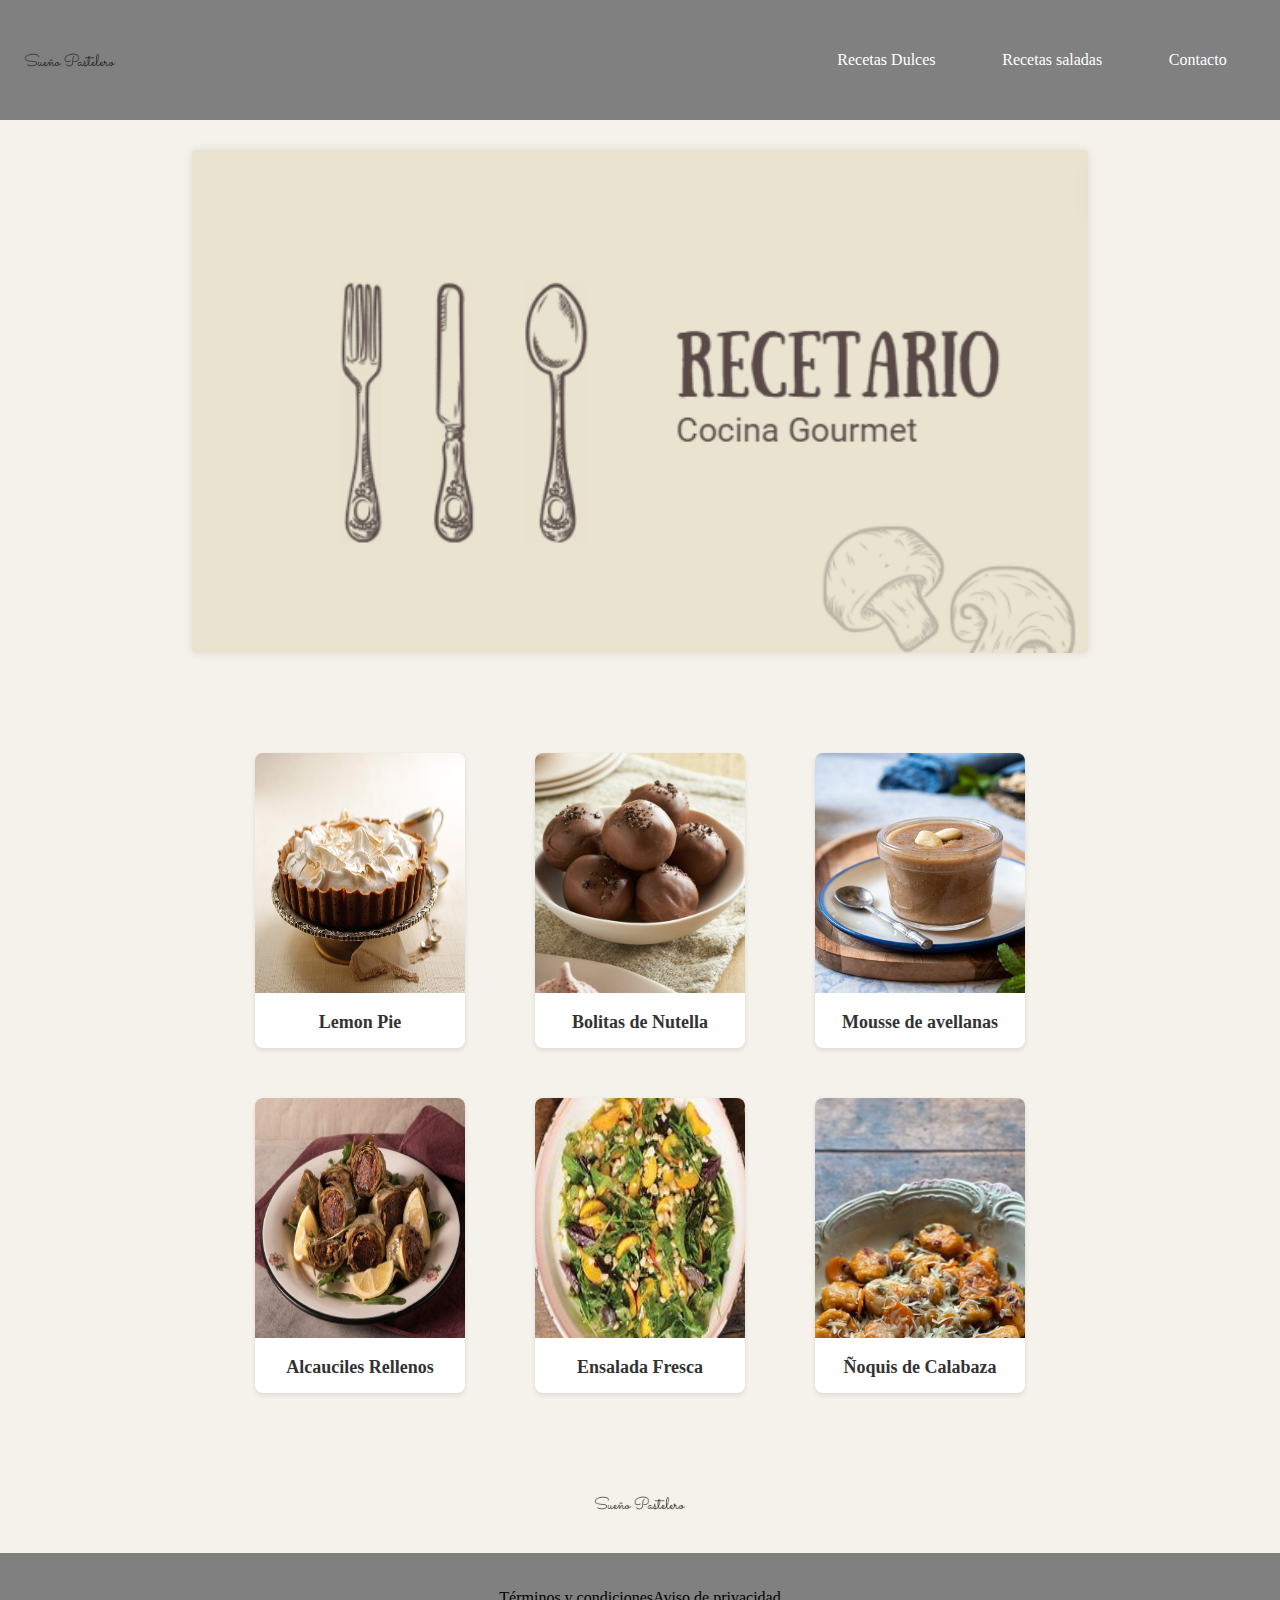
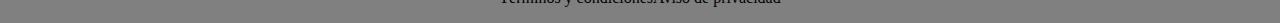
<file: Root/index.html>
<!DOCTYPE html>
<html lang="en">
  <head>
    <meta charset="UTF-8" />
    <meta name="viewport" content="width=device-width, initial-scale=1.0" />
    <link rel="stylesheet" href="../Root/Css/Styles.css" />
    <link
      rel="stylesheet"
      href="https://cdnjs.cloudflare.com/ajax/libs/font-awesome/6.5.2/css/all.min.css"
      integrity="sha512-SnH5WK+bZxgPHs44uWIX+LLJAJ9/2PkPKZ5QiAj6Ta86w+fsb2TkcmfRyVX3pBnMFcV7oQPJkl9QevSCWr3W6A=="
      crossorigin="anonymous"
      referrerpolicy="no-referrer"
    />
    <title>Home</title>
  </head>
  <body>
    <header>
      <section class="section-header">
        <img
          class="logo-header"
          src="./Imagenes/zarla-sueo-pastelero-1x1-2400x2400-20210614-mdx9778mj9djmr7dg8vd.png"
          alt="Logo  Pastelero"
        />
      </section>

      <nav class="nav-header">
        <ul class="ul-header">
          <li><a href="../Root/Pages/RecetasDulces.html">Recetas Dulces</a></li>
          <li><a href="../Root/Pages/RecetasSaladas.html">Recetas saladas</a></li>
          <li><a href="../Root/Pages/Contacto.html">Contacto</a></li>
        </ul>
      </nav>
    </header>
    <main>
      <section class="banner">
        <img
          class="img-banner"
          src="../Root/Imagenes/Captura de pantalla 2024-05-27 154751.png"
          alt="banner recetario"
        />
    </section>
        <article class="section-main">
            <section class="section-cards1">
                <article class="card">
                    <a href="../Pages/LemonPie.html">
                        <img
                        src="../Root/Imagenes/lemon-pie-receta-oficial-casancrem.jpg"
                        alt="Lemon Pie"
                        />
                        <h4>Lemon Pie</h4></a
                        >
                    </article>
                    <article class="card">
                        <a href="../Pages/BolitasDeNutella.html">
                            <img src="../Root/Imagenes/nutella.jpg" alt="Postre Nutella" />
                            <h4>Bolitas de Nutella</h4></a
                            >
                        </article>
                        <article class="card">
                            <a href="../Pages/MousseDeAvellanas.html">
                                <img
                                src="../Root/Imagenes/Mousse.jpg"
                                alt="Mousse de avellanas"
                                />
                                <h4>Mousse de avellanas</h4></a
                                >
         </section>
         <section class="section-cards2">
            <article class="card">
                                    
                                    <a href="../Pages/AlcaucilesRellenos.html">
                                        <img
                                        src="../Root/Imagenes/Alcauciles Rellenos con Provenzal.jpeg"
                                        alt="Alcauciles Rellenos"
                                        />
                                        <h4>Alcauciles Rellenos</h4></a
                                        >
                                    </article>
                                    <article class="card">
                                        <a href="../Root/Pages/EnsaladaFresca.html">
                                            <img
                                            src="../Root/Imagenes/b11c00fdb7843e800d64479f70c50eff.jpg"
                                            alt="Ensalada Fresca"
                                            />
                                            <h4>Ensalada Fresca</h4></a
                                            >
                                        </article>
                                        <article class="card">
                                            <a href="../Root/Pages/NoquisDeCalabaza.html">
                                                <img
                                                src="../Root/Imagenes/Ñoquis de calabaza.jpg"
                                                alt="Ñoquis de Calabaza"
                                                />
                                                <h4>Ñoquis de Calabaza</h4></a
                                                >
                                                
             </article>
         </section>
                                   
              </article>
            </main>
            <footer>
              <section class="section0">
                <img
                  class="logo-header"
                  src="../Root/Imagenes/zarla-sueo-pastelero-1x1-2400x2400-20210614-mdx9778mj9djmr7dg8vd.png"
                  alt="Logo sueño paastelero"
                />
              </section>
              <section class="section1"></section>
        
              <section class="section-footer">
                <section class="section-redes">
                  <i class="fa-brands fa-instagram"></i>
                  <i class="fa-brands fa-facebook-f"></i>
                  <i class="fa-brands fa-pinterest"></i>
                </section>
              </section>
              <section class="section-footer">
                <section class="section-footer2">
                  <p>Términos y condiciones</p>
                  <p>Aviso de privacidad</p>
                </section>
              </section>
            </footer>
          </body>
        </html>
</file>
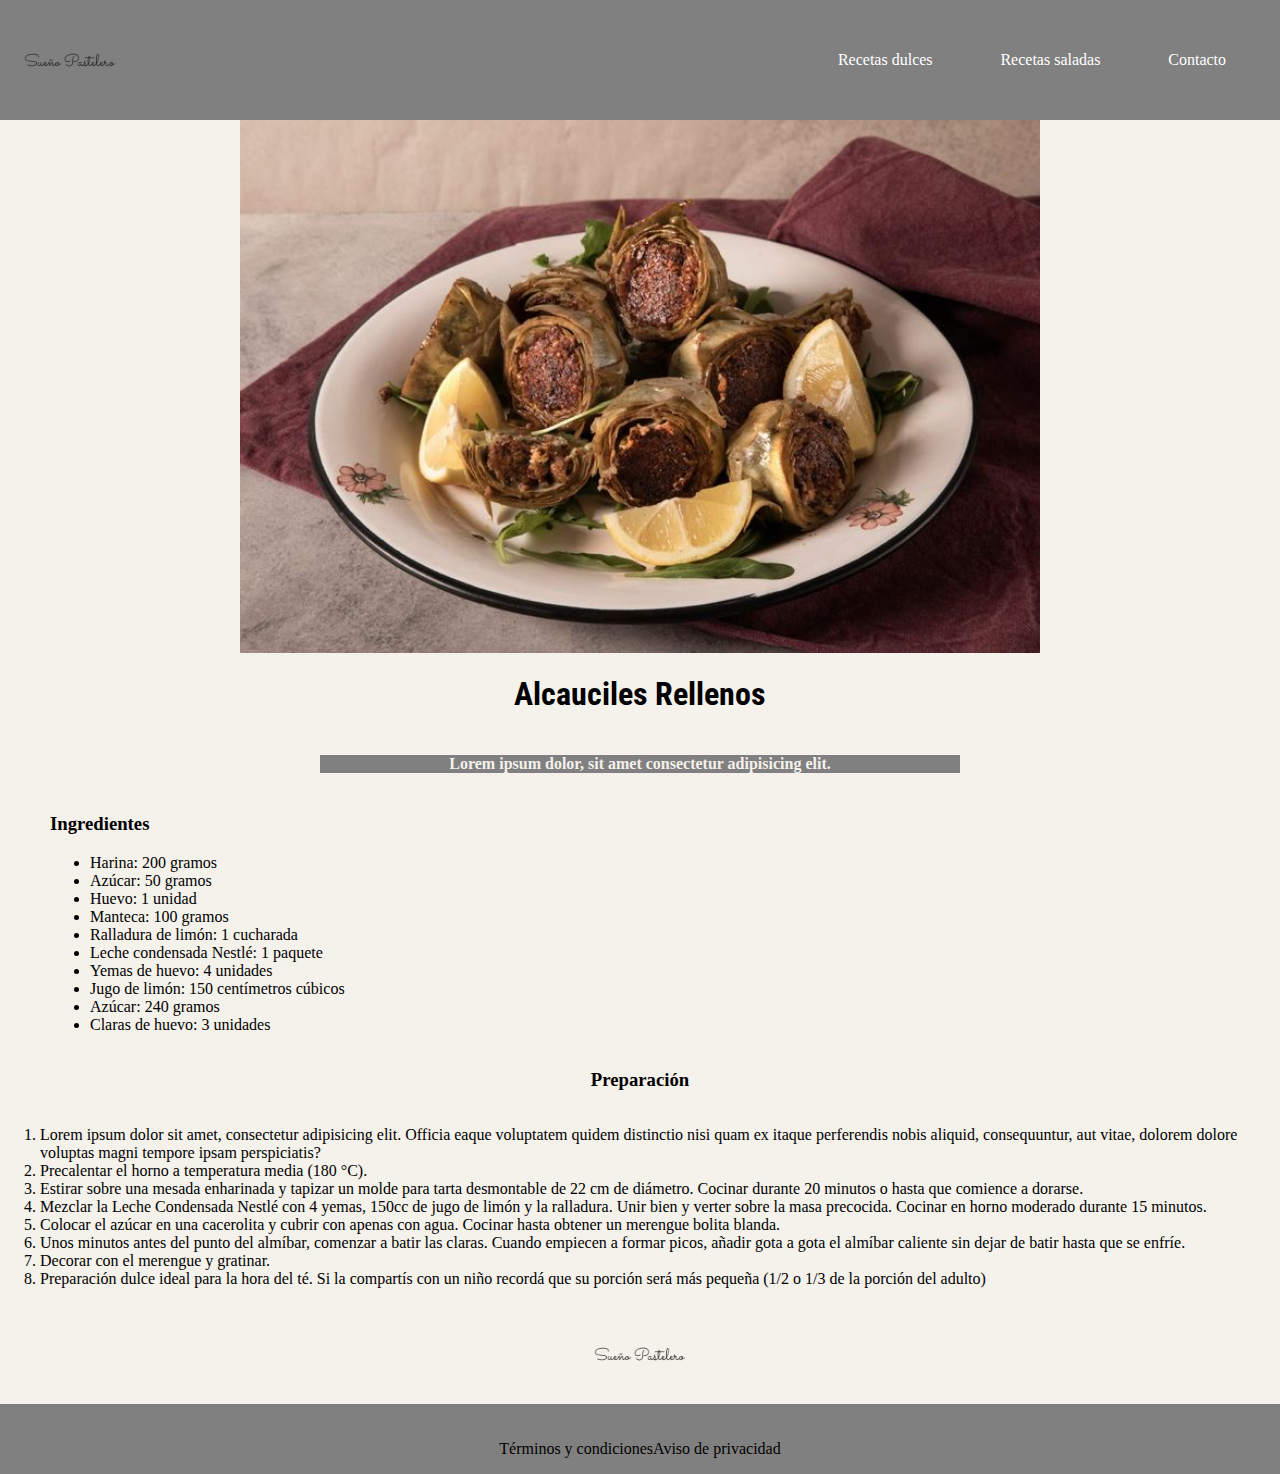
<file: Root/Pages/AlcaucilesRellenos.html>
<!DOCTYPE html>
<html lang="en">
  <head>
    <meta charset="UTF-8" />
    <meta name="viewport" content="width=device-width, initial-scale=1.0" />
    <title>Alcauciles Rellenos</title>
    <link rel="preconnect" href="https://fonts.googleapis.com" />
    <link rel="preconnect" href="https://fonts.gstatic.com" crossorigin />
    <link
      href="https://fonts.googleapis.com/css2?family=Roboto+Condensed:ital,wght@0,100..900;1,100..900&display=swap"
      rel="stylesheet"
    />
    <link
      rel="stylesheet"
      href="https://cdnjs.cloudflare.com/ajax/libs/font-awesome/6.5.2/css/all.min.css"
      integrity="sha512-SnH5WK+bZxgPHs44uWIX+LLJAJ9/2PkPKZ5QiAj6Ta86w+fsb2TkcmfRyVX3pBnMFcV7oQPJkl9QevSCWr3W6A=="
      crossorigin="anonymous"
      referrerpolicy="no-referrer"
    />
    <link rel="stylesheet" href="../Css/AlcaucilesRellenos.css" />
  </head>
  <body>
    <header>
      <section class="section-header">
        <a href="../index.html">
        <img
          class="logo-header"
          src="../Imagenes/zarla-sueo-pastelero-1x1-2400x2400-20210614-mdx9778mj9djmr7dg8vd.png"
          alt="Logo  Pastelero"
        /></a>
      </section>

      <nav class="nav-header">
        <ul class="ul-header">
          <li><a href="../Pages/RecetasDulces.html">Recetas dulces</a></li>
          <li><a href="../Pages/RecetasSaladas .html">Recetas saladas</a></li>
          <li><a href="../Pages/Contacto.html">Contacto</a></li>
        </ul>
      </nav>

      <br />
    </header>

    <main>
      <section class="cont-img" >
        <img src="../Imagenes/Alcauciles Rellenos con Provenzal.jpeg"  alt="Alcauciles Rellenos" />
      </section>
      <section>
        <h1 class="roboto">Alcauciles Rellenos</h1>
        <section class="section0">
          <section class="section1">
            <h4 class="titulos">
              Lorem ipsum dolor, sit amet consectetur adipisicing elit.
            </h4>
          </section>
        </section>
      </section>

      <section class="Ingredientes">
        <h3>Ingredientes</h3>
        <ul>
          <li>Harina: 200 gramos</li>
          <li>Azúcar: 50 gramos</li>
          <li>Huevo: 1 unidad</li>
          <li>Manteca: 100 gramos</li>
          <li>Ralladura de limón: 1 cucharada</li>
          <li>Leche condensada Nestlé: 1 paquete</li>
          <li>Yemas de huevo: 4 unidades</li>
          <li>Jugo de limón: 150 centímetros cúbicos</li>
          <li>Azúcar: 240 gramos</li>
          <li>Claras de huevo: 3 unidades</li>
        </ul>
      </section>
      <section>
        <section class="section0">
          <h3 class="titulos">Preparación</h3>
        </section>
        <ol>
          <li>
            Lorem ipsum dolor sit amet, consectetur adipisicing elit. Officia
            eaque voluptatem quidem distinctio nisi quam ex itaque perferendis
            nobis aliquid, consequuntur, aut vitae, dolorem dolore voluptas
            magni tempore ipsam perspiciatis?
          </li>
          <li>Precalentar el horno a temperatura media (180 °C).</li>
          <li>
            Estirar sobre una mesada enharinada y tapizar un molde para tarta
            desmontable de 22 cm de diámetro. Cocinar durante 20 minutos o hasta
            que comience a dorarse.
          </li>
          <li>
            Mezclar la Leche Condensada Nestlé con 4 yemas, 150cc de jugo de
            limón y la ralladura. Unir bien y verter sobre la masa precocida.
            Cocinar en horno moderado durante 15 minutos.
          </li>
          <li>
            Colocar el azúcar en una cacerolita y cubrir con apenas con agua.
            Cocinar hasta obtener un merengue bolita blanda.
          </li>
          <li>
            Unos minutos antes del punto del almíbar, comenzar a batir las
            claras. Cuando empiecen a formar picos, añadir gota a gota el
            almíbar caliente sin dejar de batir hasta que se enfríe.
          </li>
          <li>Decorar con el merengue y gratinar.</li>
          <li>
            Preparación dulce ideal para la hora del té. Si la compartís con un
            niño recordá que su porción será más pequeña (1/2 o 1/3 de la
            porción del adulto)
          </li>
        </ol>
      </section>
    </main>

    <footer>
      <section class="section0">
        <img
          class="logo-header"
          src="../Imagenes/zarla-sueo-pastelero-1x1-2400x2400-20210614-mdx9778mj9djmr7dg8vd.png"
          alt="Logo sueño paastelero"
        />
      </section>
      <section class="section1"></section>

      <section class="section-footer">
        <section class="section-redes">
          <i class="fa-brands fa-instagram"></i>
          <i class="fa-brands fa-facebook-f"></i>
          <i class="fa-brands fa-pinterest"></i>
        </section>
      </section>
      <section class="section-footer">
        <section class="section-footer2">
          <p>Términos y condiciones</p>
          <p>Aviso de privacidad</p>
        </section>
      </section>
    </footer>
  </body>
</html>
</file>
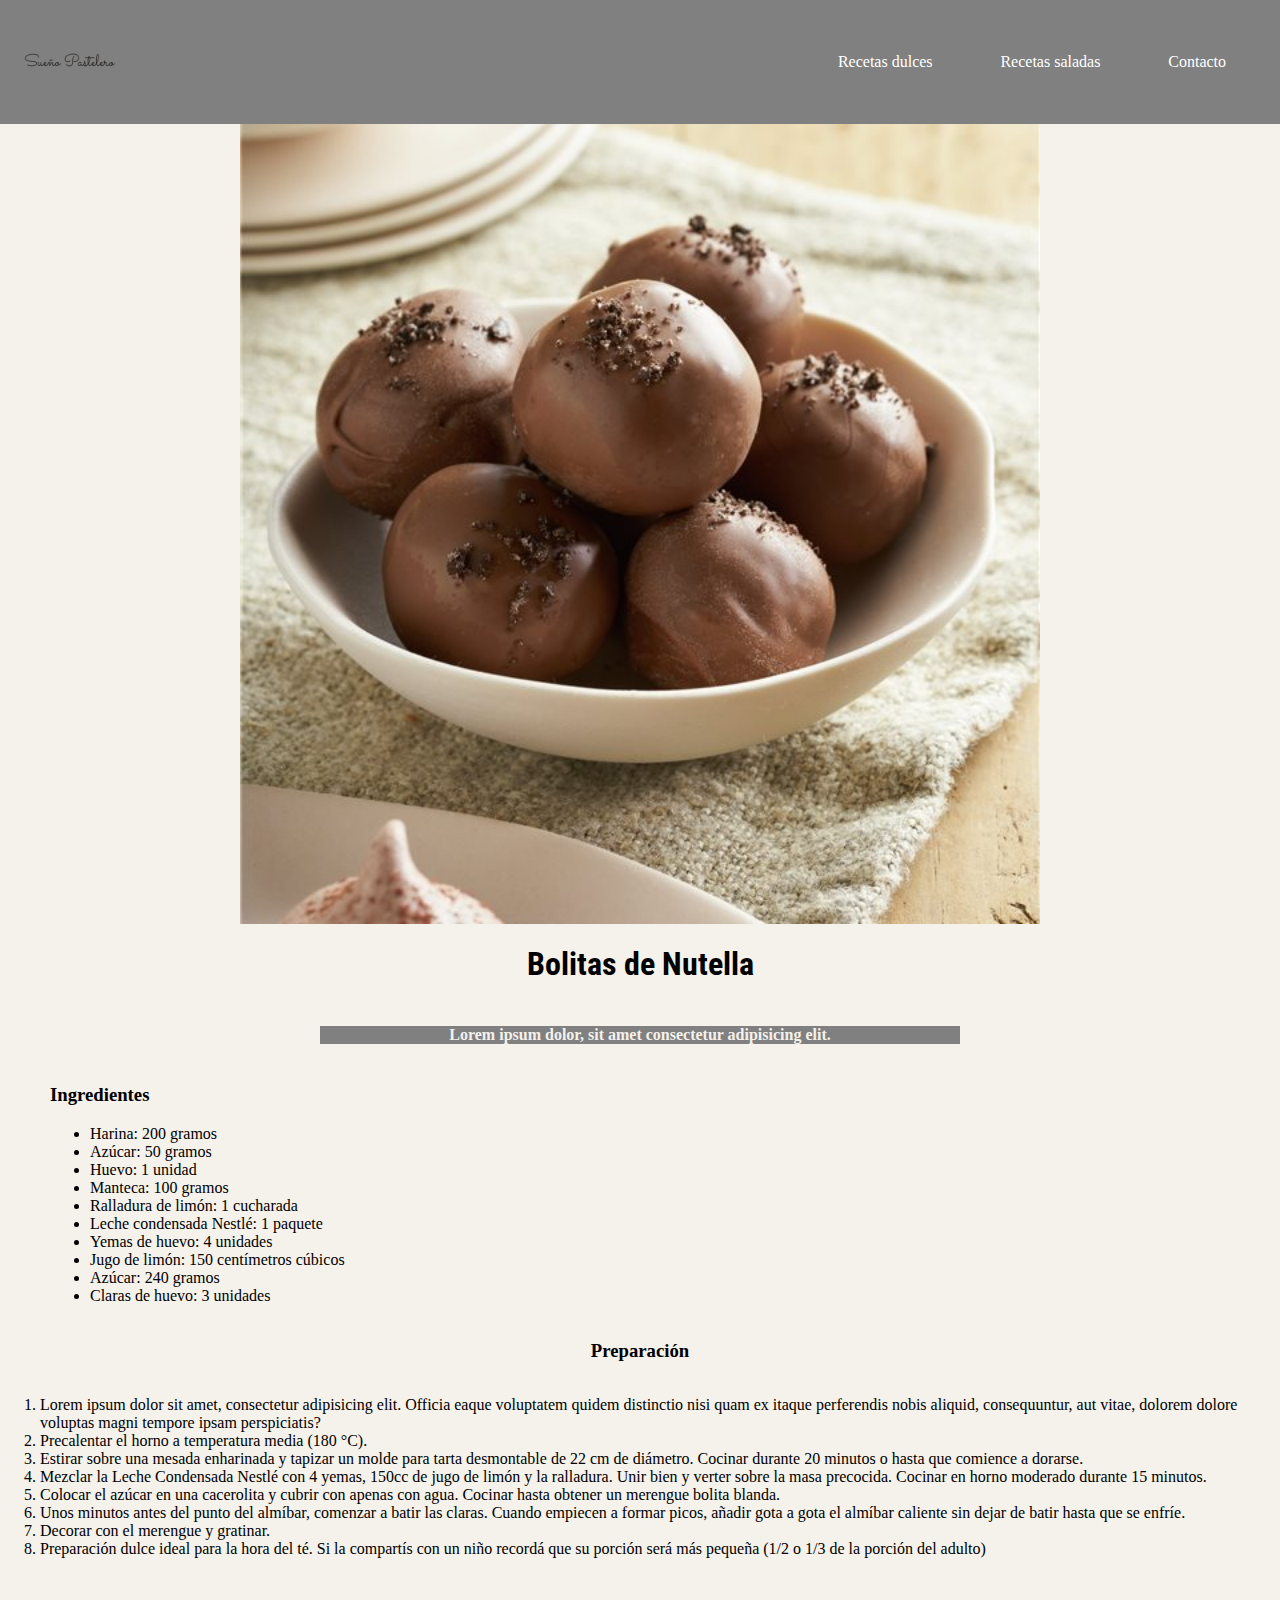
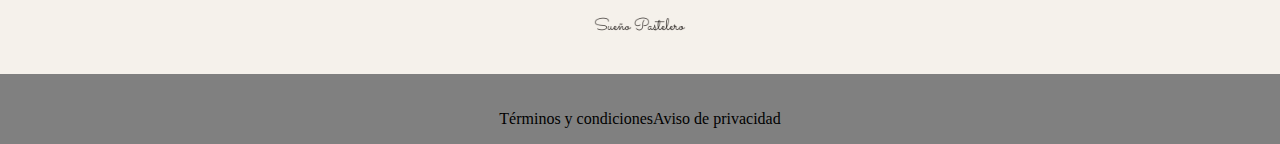
<file: Root/Pages/BolitasDeNutella.html>
<!DOCTYPE html>
<html lang="en">
  <head>
    <meta charset="UTF-8" />
    <meta name="viewport" content="width=device-width, initial-scale=1.0" />
    <title>Bolitas de Nutella</title>
    <link rel="preconnect" href="https://fonts.googleapis.com" />
    <link rel="preconnect" href="https://fonts.gstatic.com" crossorigin />
    <link
      href="https://fonts.googleapis.com/css2?family=Roboto+Condensed:ital,wght@0,100..900;1,100..900&display=swap"
      rel="stylesheet"
    />
    <link
      rel="stylesheet"
      href="https://cdnjs.cloudflare.com/ajax/libs/font-awesome/6.5.2/css/all.min.css"
      integrity="sha512-SnH5WK+bZxgPHs44uWIX+LLJAJ9/2PkPKZ5QiAj6Ta86w+fsb2TkcmfRyVX3pBnMFcV7oQPJkl9QevSCWr3W6A=="
      crossorigin="anonymous"
      referrerpolicy="no-referrer"
    />
    <link rel="stylesheet" href="../Css/BolitasDeNutella.css" />
  </head>
  <body>
    <header>
      <section class="section-header">
        <a href="../index.html">
        <img
          class="logo-header"
          src="../Imagenes/zarla-sueo-pastelero-1x1-2400x2400-20210614-mdx9778mj9djmr7dg8vd.png"
          alt="Logo  Pastelero"
        /></a>
      </section>

      <nav class="nav-header">
        <ul class="ul-header">
          <li><a href="../Pages/RecetasDulces.html">Recetas dulces</a></li>
          <li><a href="../Pages/RecetasSaladas .html">Recetas saladas</a></li>
          <li><a href="../Pages/Contacto.html">Contacto</a></li>
        </ul>
      </nav>

      <br />
    </header>

    <main>
      <section class="cont-img">
        <img src="../Imagenes/nutella.jpg" width="800p" alt="Lemon Pie" />
      </section>
      <section>
        <h1 class="roboto">Bolitas de Nutella</h1>
        <section class="section0">
          <section class="section1">
            <h4 class="titulos">
              Lorem ipsum dolor, sit amet consectetur adipisicing elit.
            </h4>
          </section>
        </section>
      </section>

      <section class="Ingredientes">
        <h3>Ingredientes</h3>
        <ul>
          <li>Harina: 200 gramos</li>
          <li>Azúcar: 50 gramos</li>
          <li>Huevo: 1 unidad</li>
          <li>Manteca: 100 gramos</li>
          <li>Ralladura de limón: 1 cucharada</li>
          <li>Leche condensada Nestlé: 1 paquete</li>
          <li>Yemas de huevo: 4 unidades</li>
          <li>Jugo de limón: 150 centímetros cúbicos</li>
          <li>Azúcar: 240 gramos</li>
          <li>Claras de huevo: 3 unidades</li>
        </ul>
      </section>
      <section>
        <section class="section0">
          <h3 class="titulos">Preparación</h3>
        </section>
        <ol>
          <li>
            Lorem ipsum dolor sit amet, consectetur adipisicing elit. Officia
            eaque voluptatem quidem distinctio nisi quam ex itaque perferendis
            nobis aliquid, consequuntur, aut vitae, dolorem dolore voluptas
            magni tempore ipsam perspiciatis?
          </li>
          <li>Precalentar el horno a temperatura media (180 °C).</li>
          <li>
            Estirar sobre una mesada enharinada y tapizar un molde para tarta
            desmontable de 22 cm de diámetro. Cocinar durante 20 minutos o hasta
            que comience a dorarse.
          </li>
          <li>
            Mezclar la Leche Condensada Nestlé con 4 yemas, 150cc de jugo de
            limón y la ralladura. Unir bien y verter sobre la masa precocida.
            Cocinar en horno moderado durante 15 minutos.
          </li>
          <li>
            Colocar el azúcar en una cacerolita y cubrir con apenas con agua.
            Cocinar hasta obtener un merengue bolita blanda.
          </li>
          <li>
            Unos minutos antes del punto del almíbar, comenzar a batir las
            claras. Cuando empiecen a formar picos, añadir gota a gota el
            almíbar caliente sin dejar de batir hasta que se enfríe.
          </li>
          <li>Decorar con el merengue y gratinar.</li>
          <li>
            Preparación dulce ideal para la hora del té. Si la compartís con un
            niño recordá que su porción será más pequeña (1/2 o 1/3 de la
            porción del adulto)
          </li>
        </ol>
      </section>
    </main>

    <footer>
      <section class="section0">
        <img
          class="logo-header"
          src="../Imagenes/zarla-sueo-pastelero-1x1-2400x2400-20210614-mdx9778mj9djmr7dg8vd.png"
          alt="Logo sueño paastelero"
        />
      </section>
      <section class="section1"></section>

      <section class="section-footer">
        <section class="section-redes">
          <i class="fa-brands fa-instagram"></i>
          <i class="fa-brands fa-facebook-f"></i>
          <i class="fa-brands fa-pinterest"></i>
        </section>
      </section>
      <section class="section-footer">
        <section class="section-footer2">
          <p>Términos y condiciones</p>
          <p>Aviso de privacidad</p>
        </section>
      </section>
    </footer>
  </body>
</html>
</file>
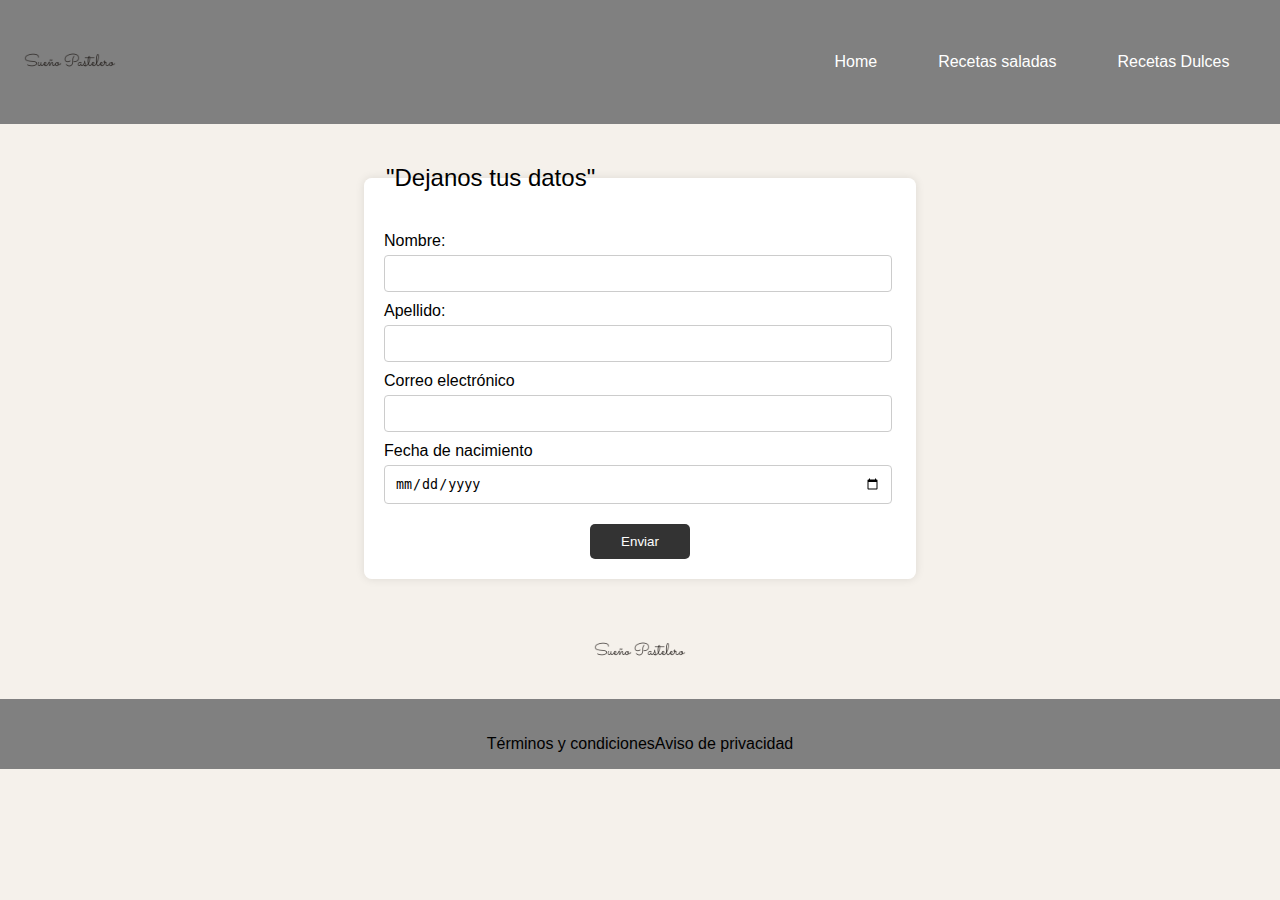
<file: Root/Pages/Contacto.html>
<!DOCTYPE html>
<html lang="en">
  <head>
    <meta charset="UTF-8" />
    <meta name="viewport" content="width=device-width, initial-scale=1.0" />
    <link rel="stylesheet" href="../Css/Contacto.css" />
    <link
      rel="stylesheet"
      href="https://cdnjs.cloudflare.com/ajax/libs/font-awesome/6.5.2/css/all.min.css"
      integrity="sha512-SnH5WK+bZxgPHs44uWIX+LLJAJ9/2PkPKZ5QiAj6Ta86w+fsb2TkcmfRyVX3pBnMFcV7oQPJkl9QevSCWr3W6A=="
      crossorigin="anonymous"
      referrerpolicy="no-referrer"
    />
    <title>Contacto</title>
  </head>
  <body>
    <header>
      <section class="section-header">
        <a href="../index.html">
          <img
            class="logo-header"
            src="../Imagenes/zarla-sueo-pastelero-1x1-2400x2400-20210614-mdx9778mj9djmr7dg8vd.png"
            alt="Logo  Pastelero"
          />
        </a>
      </section>

      <nav class="nav-header">
        <ul class="ul-header">
          <li><a href="../index.html">Home</a></li>
          <li><a href="../Pages/RecetasSaladas.html">Recetas saladas</a></li>
          <li><a href="../Pages/RecetasDulces.html">Recetas Dulces</a></li>
        </ul>
      </nav>
    </header>
    <main>
      <form action="../Datos/Datos.php" method="post">
        <fieldset class="contenedor-form">
          <legend>"Dejanos tus datos"</legend>
          <label for="Nombre">Nombre:</label>
          <input type="text" name="Nombre" id="Nombre" />
          <label for="Apellido">Apellido:</label>
          <input type="text" name="Apellido" id="Apellido" />
          <label for="email">Correo electrónico</label>
          <input type="email" name="email" id="email" />
          <label for="fecha">Fecha de nacimiento</label>
          <input class="fecha" type="date" name="fecha" id="fecha" />
          <section class="section-button">
            <button type="submit">Enviar</button>
          </section>
        </fieldset>
      </form>
    </main>
    <footer>
      <section class="section0">
        <img
          class="logo-header"
          src="../Imagenes/zarla-sueo-pastelero-1x1-2400x2400-20210614-mdx9778mj9djmr7dg8vd.png"
          alt="Logo sueño paastelero"
        />
      </section>
      <section class="section1"></section>

      <section class="section-footer">
        <section class="section-redes">
          <i class="fa-brands fa-instagram"></i>
          <i class="fa-brands fa-facebook-f"></i>
          <i class="fa-brands fa-pinterest"></i>
        </section>
      </section>
      <section class="section-footer">
        <section class="section-footer2">
          <p>Términos y condiciones</p>
          <p>Aviso de privacidad</p>
        </section>
      </section>
    </footer>
  </body>
</html>
</file>
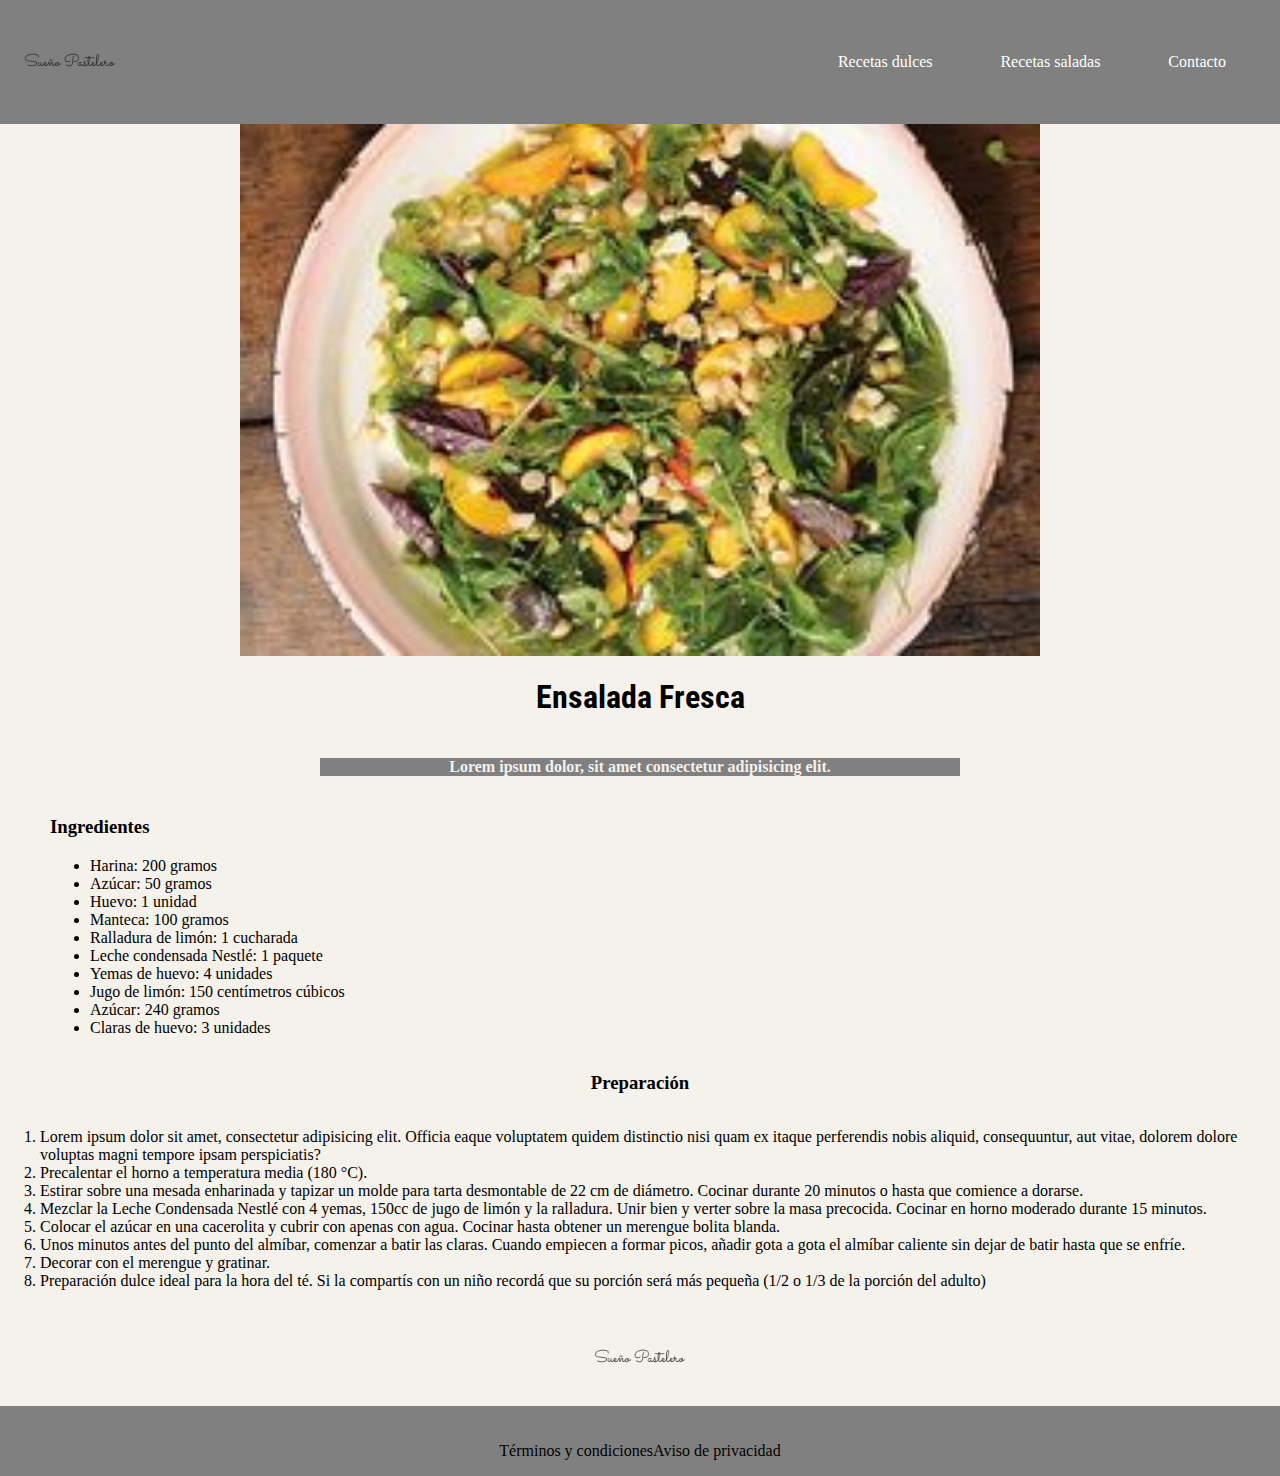
<file: Root/Pages/EnsaladaFresca.html>
<!DOCTYPE html>
<html lang="en">
  <head>
    <meta charset="UTF-8" />
    <meta name="viewport" content="width=device-width, initial-scale=1.0" />
    <title>Ensalada Fresca</title>
    <link rel="preconnect" href="https://fonts.googleapis.com" />
    <link rel="preconnect" href="https://fonts.gstatic.com" crossorigin />
    <link
      href="https://fonts.googleapis.com/css2?family=Roboto+Condensed:ital,wght@0,100..900;1,100..900&display=swap"
      rel="stylesheet"
    />
    <link
      rel="stylesheet"
      href="https://cdnjs.cloudflare.com/ajax/libs/font-awesome/6.5.2/css/all.min.css"
      integrity="sha512-SnH5WK+bZxgPHs44uWIX+LLJAJ9/2PkPKZ5QiAj6Ta86w+fsb2TkcmfRyVX3pBnMFcV7oQPJkl9QevSCWr3W6A=="
      crossorigin="anonymous"
      referrerpolicy="no-referrer"
    />
    <link rel="stylesheet" href="../Css/EnsaladaFresca.css" />
  </head>
  <body>
    <header>
      <section class="section-header">
        <a href="../index.html">
        <img
          class="logo-header"
          src="../Imagenes/zarla-sueo-pastelero-1x1-2400x2400-20210614-mdx9778mj9djmr7dg8vd.png"
          alt="Logo  Pastelero"
        /></a>
      </section>

      <nav class="nav-header">
        <ul class="ul-header">
          <li><a href="../Pages/RecetasDulces.html">Recetas dulces</a></li>
          <li><a href="../Pages/RecetasSaladas .html">Recetas saladas</a></li>
          <li><a href="../Pages/Contacto.html">Contacto</a></li>
        </ul>
      </nav>

      <br />
    </header>

    <main>
      <section class="cont-img">
        <img src="../Imagenes/b11c00fdb7843e800d64479f70c50eff.jpg" width= 800px alt="Ensalada Fresca" />
      </section>
      <section>
        <h1 class="roboto">Ensalada Fresca</h1>
        <section class="section0">  
          <section class="section1">
            <h4 class="titulos">
              Lorem ipsum dolor, sit amet consectetur adipisicing elit.
            </h4>
          </section>
        </section>
      </section>

      <section class="Ingredientes">
        <h3>Ingredientes</h3>
        <ul>
          <li>Harina: 200 gramos</li>
          <li>Azúcar: 50 gramos</li>
          <li>Huevo: 1 unidad</li>
          <li>Manteca: 100 gramos</li>
          <li>Ralladura de limón: 1 cucharada</li>
          <li>Leche condensada Nestlé: 1 paquete</li>
          <li>Yemas de huevo: 4 unidades</li>
          <li>Jugo de limón: 150 centímetros cúbicos</li>
          <li>Azúcar: 240 gramos</li>
          <li>Claras de huevo: 3 unidades</li>
        </ul>
      </section>
      <section>
        <section class="section0">
          <h3 class="titulos">Preparación</h3>
        </section>
        <ol>
          <li>
            Lorem ipsum dolor sit amet, consectetur adipisicing elit. Officia
            eaque voluptatem quidem distinctio nisi quam ex itaque perferendis
            nobis aliquid, consequuntur, aut vitae, dolorem dolore voluptas
            magni tempore ipsam perspiciatis?
          </li>
          <li>Precalentar el horno a temperatura media (180 °C).</li>
          <li>
            Estirar sobre una mesada enharinada y tapizar un molde para tarta
            desmontable de 22 cm de diámetro. Cocinar durante 20 minutos o hasta
            que comience a dorarse.
          </li>
          <li>
            Mezclar la Leche Condensada Nestlé con 4 yemas, 150cc de jugo de
            limón y la ralladura. Unir bien y verter sobre la masa precocida.
            Cocinar en horno moderado durante 15 minutos.
          </li>
          <li>
            Colocar el azúcar en una cacerolita y cubrir con apenas con agua.
            Cocinar hasta obtener un merengue bolita blanda.
          </li>
          <li>
            Unos minutos antes del punto del almíbar, comenzar a batir las
            claras. Cuando empiecen a formar picos, añadir gota a gota el
            almíbar caliente sin dejar de batir hasta que se enfríe.
          </li>
          <li>Decorar con el merengue y gratinar.</li>
          <li>
            Preparación dulce ideal para la hora del té. Si la compartís con un
            niño recordá que su porción será más pequeña (1/2 o 1/3 de la
            porción del adulto)
          </li>
        </ol>
      </section>
    </main>

    <footer>
      <section class="section0">
        <img
          class="logo-header"
          src="../Imagenes/zarla-sueo-pastelero-1x1-2400x2400-20210614-mdx9778mj9djmr7dg8vd.png"
          alt="Logo sueño paastelero"
        />
      </section>
      <section class="section1"></section>

      <section class="section-footer">
        <section class="section-redes">
          <i class="fa-brands fa-instagram"></i>
          <i class="fa-brands fa-facebook-f"></i>
          <i class="fa-brands fa-pinterest"></i>
        </section>
      </section>
      <section class="section-footer">
        <section class="section-footer2">
          <p>Términos y condiciones</p>
          <p>Aviso de privacidad</p>
        </section>
      </section>
    </footer>
  </body>
</html>
</file>
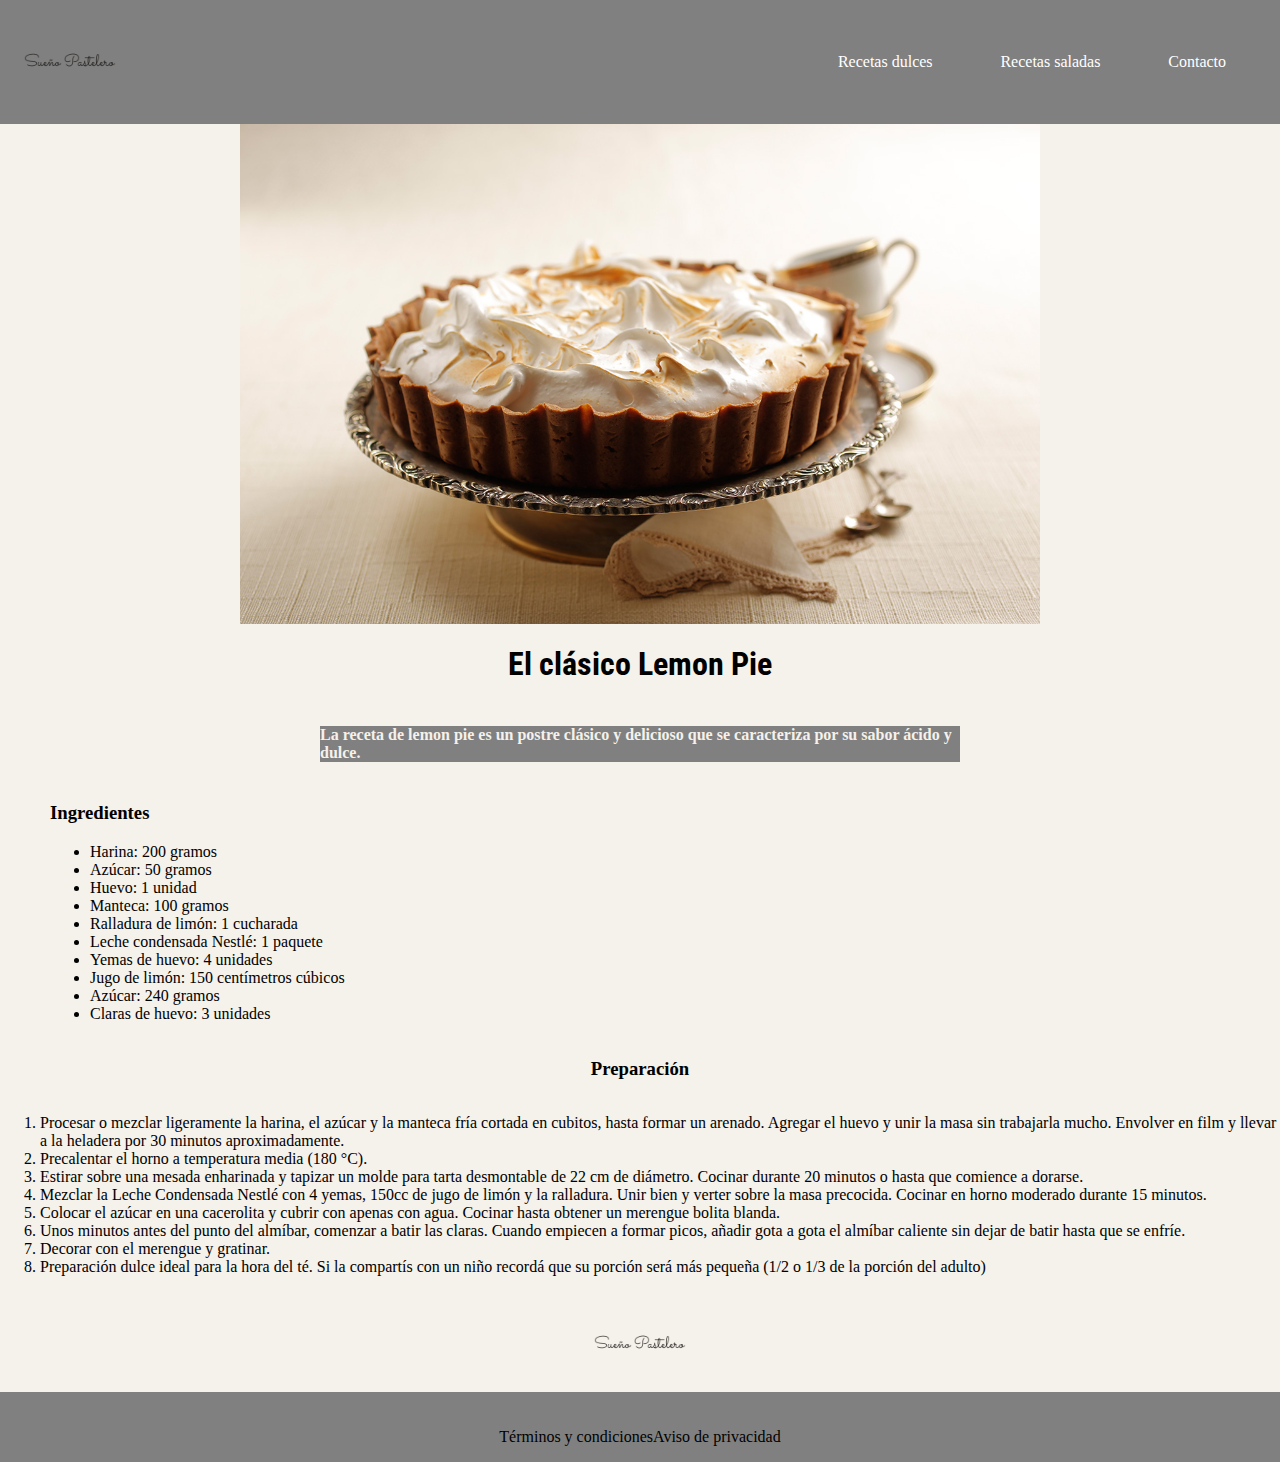
<file: Root/Pages/LemonPie.html>
<!DOCTYPE html>
<html lang="en">
  <head>
    <meta charset="UTF-8" />
    <meta name="viewport" content="width=device-width, initial-scale=1.0" />
    <title>Lemon Pie</title>
    <link rel="preconnect" href="https://fonts.googleapis.com" />
    <link rel="preconnect" href="https://fonts.gstatic.com" crossorigin />
    <link
      href="https://fonts.googleapis.com/css2?family=Roboto+Condensed:ital,wght@0,100..900;1,100..900&display=swap"
      rel="stylesheet"
    />
    <link
      rel="stylesheet"
      href="https://cdnjs.cloudflare.com/ajax/libs/font-awesome/6.5.2/css/all.min.css"
      integrity="sha512-SnH5WK+bZxgPHs44uWIX+LLJAJ9/2PkPKZ5QiAj6Ta86w+fsb2TkcmfRyVX3pBnMFcV7oQPJkl9QevSCWr3W6A=="
      crossorigin="anonymous"
      referrerpolicy="no-referrer"
    />
    <link rel="stylesheet" href="../Css/LemonPie.css" />
  </head>
  <body>
    <header>
      <section class="section-header">
        <a href="../index.html">
        <img
          class="logo-header"
          src="../Imagenes/zarla-sueo-pastelero-1x1-2400x2400-20210614-mdx9778mj9djmr7dg8vd.png"
          alt="Logo  Pastelero"
        /></a>
      </section>

      <nav class="nav-header">
        <ul class="ul-header">
          <li><a href="../Pages/RecetasDulces.html">Recetas dulces</a></li>
          <li><a href="../Pages/RecetasSaladas .html">Recetas saladas</a></li>
          <li><a href="../Pages/Contacto.html">Contacto</a></li>
        </ul>
      </nav>

      <br />
    </header>

    <main>
      <section class="img-lemonpie">
        <img
          src="../Imagenes/lemon-pie-receta-oficial-casancrem.jpg"
          width="800p"
          alt="Lemon Pie"
        />
      </section>
      <section>
        <h1 class="roboto">El clásico Lemon Pie</h1>
        <section class="section0">
          <section class="section1">
            <h4 class="titulos">
              La receta de lemon pie es un postre clásico y delicioso que se
              caracteriza por su sabor ácido y dulce.
            </h4>
          </section>
        </section>
       
      </section>

      <section class="Ingredientes">
        <h3>Ingredientes</h3>
        <ul>
          <li>Harina: 200 gramos</li>
          <li>Azúcar: 50 gramos</li>
          <li>Huevo: 1 unidad</li>
          <li>Manteca: 100 gramos</li>
          <li>Ralladura de limón: 1 cucharada</li>
          <li>Leche condensada Nestlé: 1 paquete</li>
          <li>Yemas de huevo: 4 unidades</li>
          <li>Jugo de limón: 150 centímetros cúbicos</li>
          <li>Azúcar: 240 gramos</li>
          <li>Claras de huevo: 3 unidades</li>
        </ul>
      </section>
      <section >

        <section class="section0">
          <h3 class="titulos">Preparación</h3>
        </section>
        <ol>
          <li>
            Procesar o mezclar ligeramente la harina, el azúcar y la manteca
            fría cortada en cubitos, hasta formar un arenado. Agregar el huevo y
            unir la masa sin trabajarla mucho. Envolver en film y llevar a la
            heladera por 30 minutos aproximadamente.
          </li>
          <li>Precalentar el horno a temperatura media (180 °C).</li>
          <li>
            Estirar sobre una mesada enharinada y tapizar un molde para tarta
            desmontable de 22 cm de diámetro. Cocinar durante 20 minutos o hasta
            que comience a dorarse.
          </li>
          <li>
            Mezclar la Leche Condensada Nestlé con 4 yemas, 150cc de jugo de
            limón y la ralladura. Unir bien y verter sobre la masa precocida.
            Cocinar en horno moderado durante 15 minutos.
          </li>
          <li>
            Colocar el azúcar en una cacerolita y cubrir con apenas con agua.
            Cocinar hasta obtener un merengue bolita blanda.
          </li>
          <li>
            Unos minutos antes del punto del almíbar, comenzar a batir las
            claras. Cuando empiecen a formar picos, añadir gota a gota el
            almíbar caliente sin dejar de batir hasta que se enfríe.
          </li>
          <li>Decorar con el merengue y gratinar.</li>
          <li>
            Preparación dulce ideal para la hora del té. Si la compartís con un
            niño recordá que su porción será más pequeña (1/2 o 1/3 de la
            porción del adulto)
          </li>
        </ol>
      </section>
    </main>

    <footer>
      <section class="section0">
        <img
          class="logo-header"
          src="../Imagenes/zarla-sueo-pastelero-1x1-2400x2400-20210614-mdx9778mj9djmr7dg8vd.png"
          alt="Logo sueño paastelero"
        />
      </section>
      <section class="section1"></section>

      <section class="section-footer">
        <section class="section-redes">
          <i class="fa-brands fa-instagram"></i>
          <i class="fa-brands fa-facebook-f"></i>
          <i class="fa-brands fa-pinterest"></i>
        </section>
      </section>
      <section class="section-footer">
        <section class="section-footer2">
          <p>Términos y condiciones</p>
          <p>Aviso de privacidad</p>
        </section>
      </section>
    </footer>
  </body>
</html>
</file>
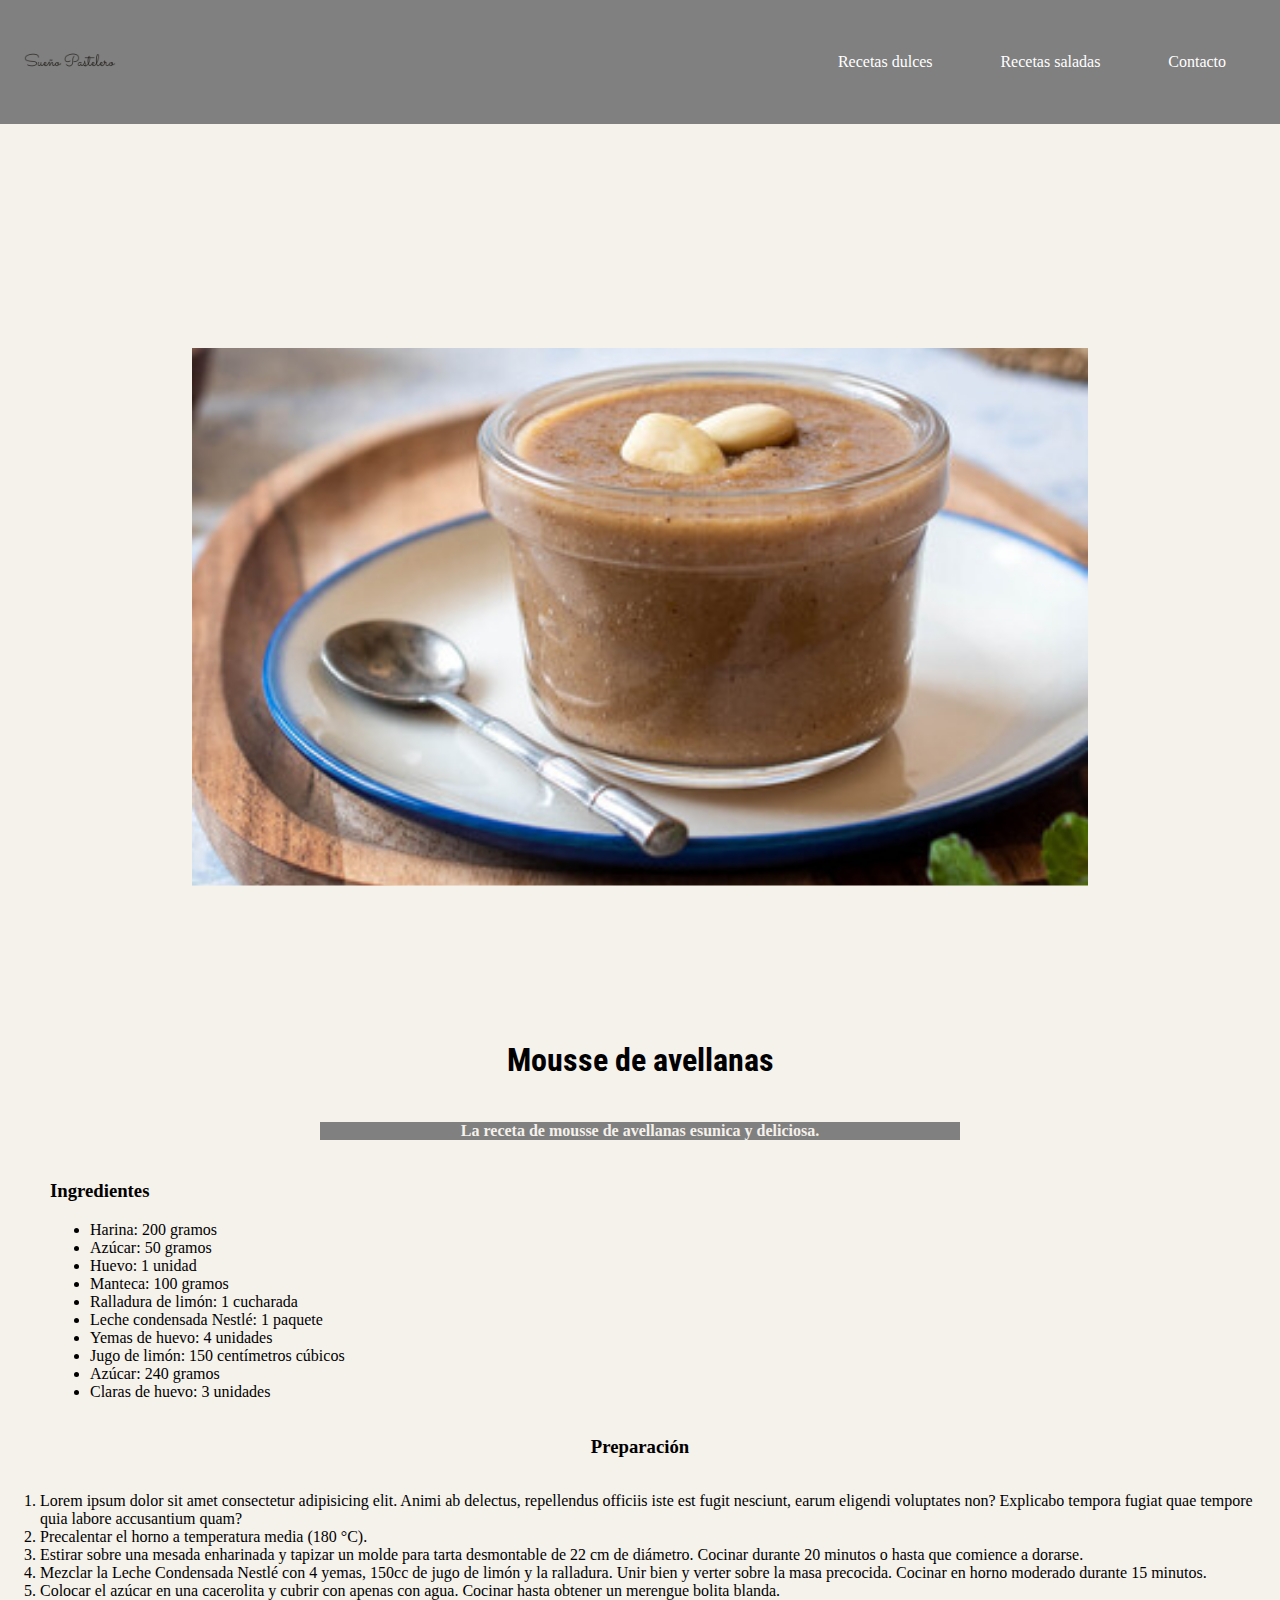
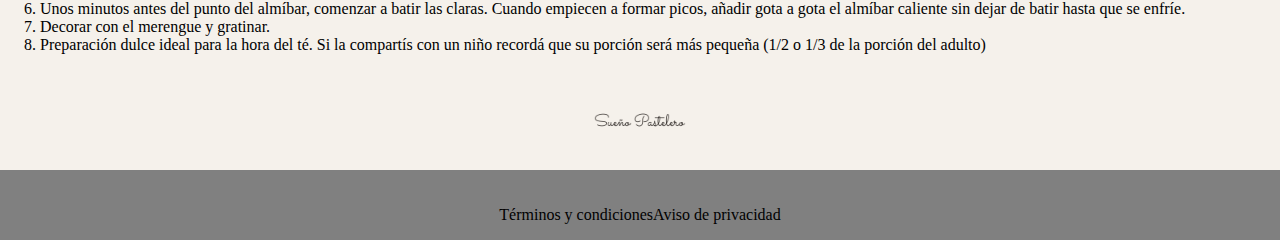
<file: Root/Pages/MousseDeAvellanas.html>
<!DOCTYPE html>
<html lang="en">
  <head>
    <meta charset="UTF-8" />
    <meta name="viewport" content="width=device-width, initial-scale=1.0" />
    <title>Mousse De Avellanas</title>
    <link rel="preconnect" href="https://fonts.googleapis.com" />
    <link rel="preconnect" href="https://fonts.gstatic.com" crossorigin />
    <link
      href="https://fonts.googleapis.com/css2?family=Roboto+Condensed:ital,wght@0,100..900;1,100..900&display=swap"
      rel="stylesheet"
    />
    <link
      rel="stylesheet"
      href="https://cdnjs.cloudflare.com/ajax/libs/font-awesome/6.5.2/css/all.min.css"
      integrity="sha512-SnH5WK+bZxgPHs44uWIX+LLJAJ9/2PkPKZ5QiAj6Ta86w+fsb2TkcmfRyVX3pBnMFcV7oQPJkl9QevSCWr3W6A=="
      crossorigin="anonymous"
      referrerpolicy="no-referrer"
    />
    <link rel="stylesheet" href="../Css/MousseDeAvellanas.css" />
  </head>
  <body>
    <header>
      <section class="section-header">
        <a href="../index.html">
        <img
          class="logo-header"
          src="../Imagenes/zarla-sueo-pastelero-1x1-2400x2400-20210614-mdx9778mj9djmr7dg8vd.png"
          alt="Logo  Pastelero"
        /></a>
      </section>

      <nav class="nav-header">
        <ul class="ul-header">
          <li><a href="../Pages/RecetasDulces.html">Recetas dulces</a></li>
          <li><a href="../Pages/RecetasSaladas.html">Recetas saladas</a></li>
          <li><a href="../Pages/Contacto.html">Contacto</a></li>
        </ul>
      </nav>

      <br />
    </header>

    <main class="section-main">
      <section class="img-container">
        <img src="../Imagenes/Mousse.jpg"
          
          alt="Lemon Pie"
        />
      </section>
      <section>
        <h1 class="roboto">Mousse de avellanas</h1>
        <section class="section0">
          <section class="section1">
            <h4 class="titulos">
              La receta de mousse de avellanas esunica y deliciosa.
            </h4>
          </section>
        </section>
      </section>

      <section class="Ingredientes">
        <h3>Ingredientes</h3>
        <ul>
          <li>Harina: 200 gramos</li>
          <li>Azúcar: 50 gramos</li>
          <li>Huevo: 1 unidad</li>
          <li>Manteca: 100 gramos</li>
          <li>Ralladura de limón: 1 cucharada</li>
          <li>Leche condensada Nestlé: 1 paquete</li>
          <li>Yemas de huevo: 4 unidades</li>
          <li>Jugo de limón: 150 centímetros cúbicos</li>
          <li>Azúcar: 240 gramos</li>
          <li>Claras de huevo: 3 unidades</li>
        </ul>
      </section>
      <section>
        <section class="section0">
          <h3 class="titulos">Preparación</h3>
        </section>
        <ol>
          <li>
            Lorem ipsum dolor sit amet consectetur adipisicing elit. Animi ab
            delectus, repellendus officiis iste est fugit nesciunt, earum
            eligendi voluptates non? Explicabo tempora fugiat quae tempore quia
            labore accusantium quam?
          </li>
          <li>Precalentar el horno a temperatura media (180 °C).</li>
          <li>
            Estirar sobre una mesada enharinada y tapizar un molde para tarta
            desmontable de 22 cm de diámetro. Cocinar durante 20 minutos o hasta
            que comience a dorarse.
          </li>
          <li>
            Mezclar la Leche Condensada Nestlé con 4 yemas, 150cc de jugo de
            limón y la ralladura. Unir bien y verter sobre la masa precocida.
            Cocinar en horno moderado durante 15 minutos.
          </li>
          <li>
            Colocar el azúcar en una cacerolita y cubrir con apenas con agua.
            Cocinar hasta obtener un merengue bolita blanda.
          </li>
          <li>
            Unos minutos antes del punto del almíbar, comenzar a batir las
            claras. Cuando empiecen a formar picos, añadir gota a gota el
            almíbar caliente sin dejar de batir hasta que se enfríe.
          </li>
          <li>Decorar con el merengue y gratinar.</li>
          <li>
            Preparación dulce ideal para la hora del té. Si la compartís con un
            niño recordá que su porción será más pequeña (1/2 o 1/3 de la
            porción del adulto)
          </li>
        </ol>
      </section>
    </main>

    <footer>
      <section class="section0">
        <img
          class="logo-header"
          src="../Imagenes/zarla-sueo-pastelero-1x1-2400x2400-20210614-mdx9778mj9djmr7dg8vd.png"
          alt="Logo sueño paastelero"
        />
      </section>
      <section class="section1"></section>

      <section class="section-footer">
        <section class="section-redes">
          <i class="fa-brands fa-instagram"></i>
          <i class="fa-brands fa-facebook-f"></i>
          <i class="fa-brands fa-pinterest"></i>
        </section>
      </section>
      <section class="section-footer">
        <section class="section-footer2">
          <p>Términos y condiciones</p>
          <p>Aviso de privacidad</p>
        </section>
      </section>
    </footer>
  </body>
</html>
</file>
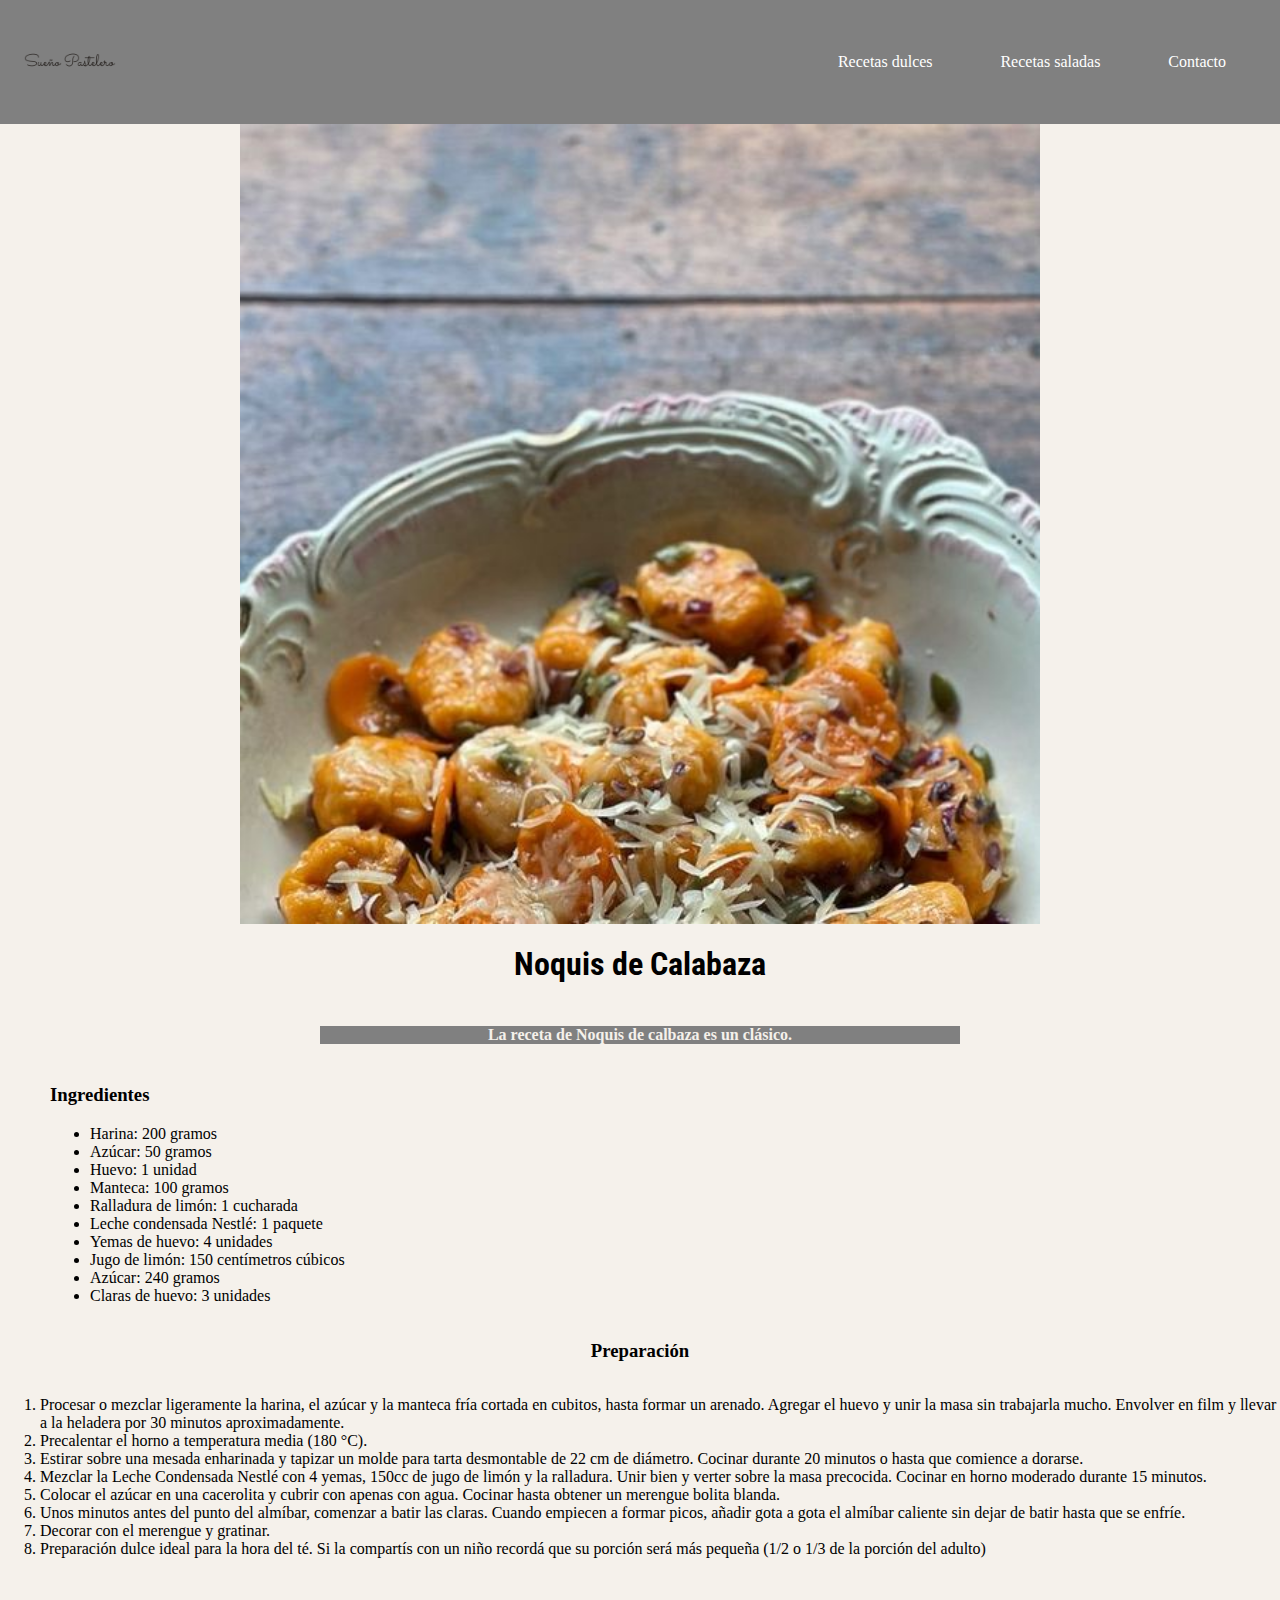
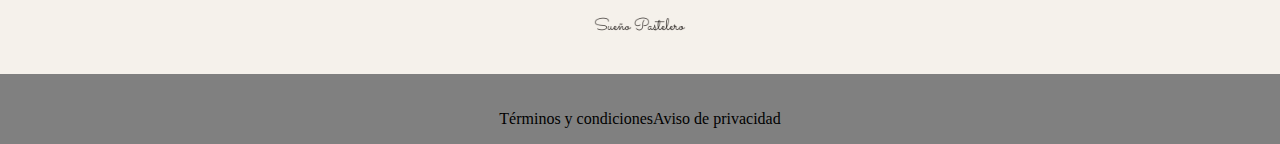
<file: Root/Pages/NoquisDeCalabaza.html>
<!DOCTYPE html>
<html lang="en">
  <head>
    <meta charset="UTF-8" />
    <meta name="viewport" content="width=device-width, initial-scale=1.0" />
    <title>Noquis de calabaza</title>
    <link rel="preconnect" href="https://fonts.googleapis.com" />
    <link rel="preconnect" href="https://fonts.gstatic.com" crossorigin />
    <link
      href="https://fonts.googleapis.com/css2?family=Roboto+Condensed:ital,wght@0,100..900;1,100..900&display=swap"
      rel="stylesheet"
    />
    <link
      rel="stylesheet"
      href="https://cdnjs.cloudflare.com/ajax/libs/font-awesome/6.5.2/css/all.min.css"
      integrity="sha512-SnH5WK+bZxgPHs44uWIX+LLJAJ9/2PkPKZ5QiAj6Ta86w+fsb2TkcmfRyVX3pBnMFcV7oQPJkl9QevSCWr3W6A=="
      crossorigin="anonymous"
      referrerpolicy="no-referrer"
    />
    <link rel="stylesheet" href="../Css/NoquisDeCalabaza.css" />
  </head>
  <body>
    <header>
      <section class="section-header">
        <a href="../index.html">
        <img
          class="logo-header"
          src="../Imagenes/zarla-sueo-pastelero-1x1-2400x2400-20210614-mdx9778mj9djmr7dg8vd.png"
          alt="Logo  Pastelero" 
        /></a>
      </section>

      <nav class="nav-header">
        <ul class="ul-header">
          <li><a href="../Pages/RecetasDulces.html">Recetas dulces</a></li>
          <li><a href="../Pages/RecetasSaladas.html">Recetas saladas</a></li>
          <li><a href="../Pages/Contacto.html">Contacto</a></li>
        </ul>
      </nav>

      <br />
    </header>

    <main>
      <section class="cont-img">
        <img
          src="../Imagenes/Ñoquis de calabaza.jpg"
          width="800p"
          alt="Lemon Pie"
        />
      </section>
      <section>
        <h1 class="roboto">Noquis de Calabaza</h1>
        <section class="section0">
          <section class="section1">
            <h4 class="titulos">
              La receta de Noquis de calbaza  es un clásico.
            </h4>
          </section>
        </section>
       
      </section>

      <section class="Ingredientes">
        <h3>Ingredientes</h3>
        <ul>
          <li>Harina: 200 gramos</li>
          <li>Azúcar: 50 gramos</li>
          <li>Huevo: 1 unidad</li>
          <li>Manteca: 100 gramos</li>
          <li>Ralladura de limón: 1 cucharada</li>
          <li>Leche condensada Nestlé: 1 paquete</li>
          <li>Yemas de huevo: 4 unidades</li>
          <li>Jugo de limón: 150 centímetros cúbicos</li>
          <li>Azúcar: 240 gramos</li>
          <li>Claras de huevo: 3 unidades</li>
        </ul>
      </section>
      <section >

        <section class="section0">
          <h3 class="titulos">Preparación</h3>
        </section>
        <ol>
          <li>
            Procesar o mezclar ligeramente la harina, el azúcar y la manteca
            fría cortada en cubitos, hasta formar un arenado. Agregar el huevo y
            unir la masa sin trabajarla mucho. Envolver en film y llevar a la
            heladera por 30 minutos aproximadamente.
          </li>
          <li>Precalentar el horno a temperatura media (180 °C).</li>
          <li>
            Estirar sobre una mesada enharinada y tapizar un molde para tarta
            desmontable de 22 cm de diámetro. Cocinar durante 20 minutos o hasta
            que comience a dorarse.
          </li>
          <li>
            Mezclar la Leche Condensada Nestlé con 4 yemas, 150cc de jugo de
            limón y la ralladura. Unir bien y verter sobre la masa precocida.
            Cocinar en horno moderado durante 15 minutos.
          </li>
          <li>
            Colocar el azúcar en una cacerolita y cubrir con apenas con agua.
            Cocinar hasta obtener un merengue bolita blanda.
          </li>
          <li>
            Unos minutos antes del punto del almíbar, comenzar a batir las
            claras. Cuando empiecen a formar picos, añadir gota a gota el
            almíbar caliente sin dejar de batir hasta que se enfríe.
          </li>
          <li>Decorar con el merengue y gratinar.</li>
          <li>
            Preparación dulce ideal para la hora del té. Si la compartís con un
            niño recordá que su porción será más pequeña (1/2 o 1/3 de la
            porción del adulto)
          </li>
        </ol>
      </section>
    </main>

    <footer>
      <section class="section0">
        <img
          class="logo-header"
          src="../Imagenes/zarla-sueo-pastelero-1x1-2400x2400-20210614-mdx9778mj9djmr7dg8vd.png"
          alt="Logo sueño paastelero"
        />
      </section>
      <section class="section1"></section>

      <section class="section-footer">
        <section class="section-redes">
          <i class="fa-brands fa-instagram"></i>
          <i class="fa-brands fa-facebook-f"></i>
          <i class="fa-brands fa-pinterest"></i>
        </section>
      </section>
      <section class="section-footer">
        <section class="section-footer2">
          <p>Términos y condiciones</p>
          <p>Aviso de privacidad</p>
        </section>
      </section>
    </footer>
  </body>
</html>
</file>
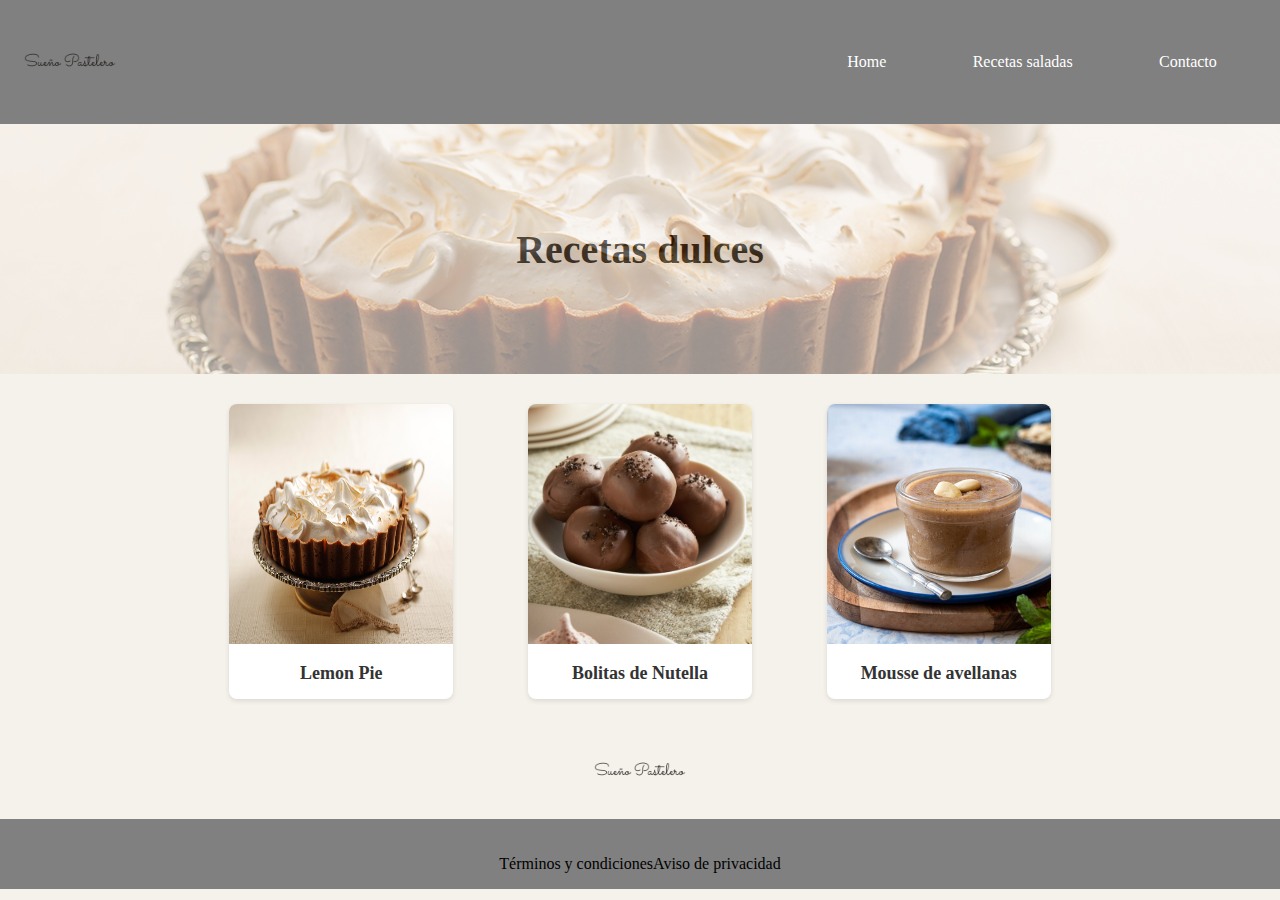
<file: Root/Pages/RecetasDulces.html>
<!DOCTYPE html>
<html lang="en">
<head>
    <meta charset="UTF-8">
    <meta name="viewport" content="width=device-width, initial-scale=1.0">
    <link rel="stylesheet" href="../Css/RecetasDulces.css">
    <link
    rel="stylesheet"
    href="https://cdnjs.cloudflare.com/ajax/libs/font-awesome/6.5.2/css/all.min.css"
    integrity="sha512-SnH5WK+bZxgPHs44uWIX+LLJAJ9/2PkPKZ5QiAj6Ta86w+fsb2TkcmfRyVX3pBnMFcV7oQPJkl9QevSCWr3W6A=="
    crossorigin="anonymous"
    referrerpolicy="no-referrer"
  />
    <title>Recetas Dulces</title>
</head>
<body>
    <header>
        <section class="section-header">
          <a href="../index.html">
            <img
              class="logo-header"
              src="../Imagenes/zarla-sueo-pastelero-1x1-2400x2400-20210614-mdx9778mj9djmr7dg8vd.png"
              alt="Logo  Pastelero"
            />
          </a>
          </section>
    
          <nav class="nav-header">
            <ul class="ul-header">
              <li><a href="../index.html">Home</a></li>
              <li><a href="../Pages/RecetasSaladas.html">Recetas saladas</a></li>
              <li><a href="../Pages/Contacto.html">Contacto</a></li>
            </ul>
          </nav>
    
    </header>
    <main>
        
            <section class="banner">
            <h1>Recetas dulces</h1>

            </section>
            <article class="section-main">
              <section class="section-cards">
                <article class="card">
                  <a href="../Pages/LemonPie.html">
                    <img src="../Imagenes/lemon-pie-receta-oficial-casancrem.jpg" alt="Lemon Pie">
                    <h4>Lemon Pie</h4></a>
                </article>
                <article class="card">
                  <a href="../Pages/BolitasDeNutella.html">
                    <img src="../Imagenes/nutella.jpg" alt="Postre Nutella">
                    <h4>Bolitas de Nutella</h4></a>
    
                </article>
                <article class="card">
                  <a href="../Pages/MousseDeAvellanas.html">
                    <img src="../Imagenes/Mousse.jpg" alt="Mousse de avellanas">
                    <h4>Mousse de avellanas</h4></a>
    
                </article>     
           </section>

            </article>
       
    </main>
    <footer>
      <section class="section0">
        <img
          class="logo-header"
          src="../Imagenes/zarla-sueo-pastelero-1x1-2400x2400-20210614-mdx9778mj9djmr7dg8vd.png"
          alt="Logo sueño paastelero"
        />
      </section>
    

      <section class="section-footer">
        <section class="section-redes">
          <i class="fa-brands fa-instagram"></i>
          <i class="fa-brands fa-facebook-f"></i>
          <i class="fa-brands fa-pinterest"></i>
        </section>
      </section>
      <section class="section-footer">
        <section class="section-footer2">
          <p>Términos y condiciones</p>
          <p>Aviso de privacidad</p>
        </section>
      </section>
    </footer>
    
</body>
</html>
</file>
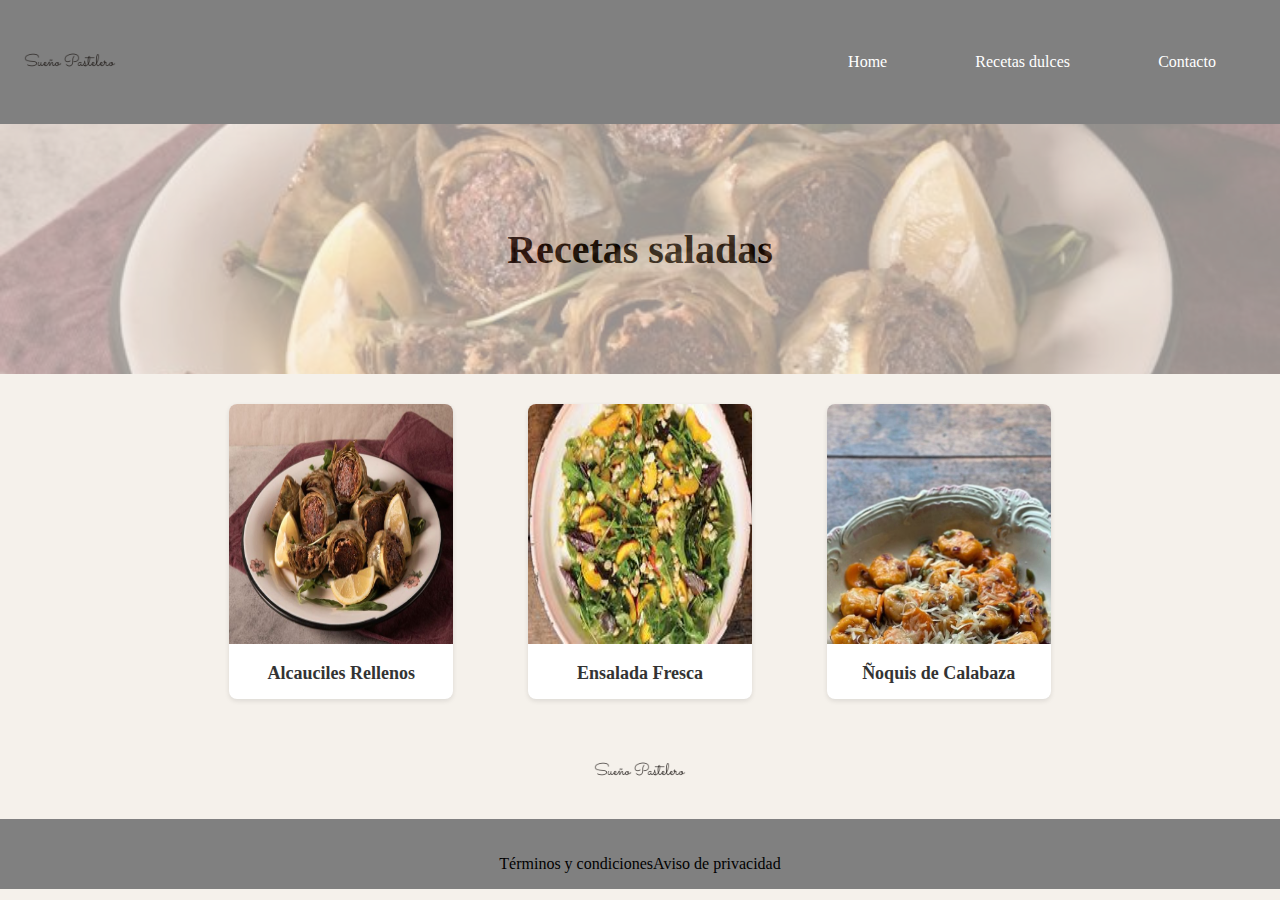
<file: Root/Pages/RecetasSaladas.html>
<!DOCTYPE html>
<html lang="en">
<head>
    <meta charset="UTF-8">
    <meta name="viewport" content="width=device-width, initial-scale=1.0">
    <link rel="stylesheet" href="../Css/RecetasSaladas.css">
    <link
    rel="stylesheet"
    href="https://cdnjs.cloudflare.com/ajax/libs/font-awesome/6.5.2/css/all.min.css"
    integrity="sha512-SnH5WK+bZxgPHs44uWIX+LLJAJ9/2PkPKZ5QiAj6Ta86w+fsb2TkcmfRyVX3pBnMFcV7oQPJkl9QevSCWr3W6A=="
    crossorigin="anonymous"
    referrerpolicy="no-referrer"
  />
    <title>Recetas Saladas</title>
</head>
<body>
    <header>
        <section class="section-header">
          <a href="../index.html">
            <img
              class="logo-header"
              src="../Imagenes/zarla-sueo-pastelero-1x1-2400x2400-20210614-mdx9778mj9djmr7dg8vd.png"
              alt="Logo  Pastelero"
            />
          </a>
          </section>
    
          <nav class="nav-header">
            <ul class="ul-header">
              <li><a href="../index.html">Home</a></li>
              <li><a href="../Pages/RecetasDulces.html">Recetas dulces</a></li>
              <li><a href="../Pages/Contacto.html">Contacto</a></li>
            </ul>
          </nav>
    
    </header>
    <main>
        
            <section class="banner">
            <h1>Recetas saladas</h1>

            </section>
            <article class="section-main">
              <section class="section-cards">
                <article class="card">
                  <a href="../Pages/AlcaucilesRellenos.html">
                    <img src="../Imagenes/Alcauciles Rellenos con Provenzal.jpeg" alt="Lemon Pie">
                    <h4>Alcauciles Rellenos</h4></a>
                </article>
                <article class="card">
                  <a href="../Pages/EnsaladaFresca.html">
                    <img src="../Imagenes/b11c00fdb7843e800d64479f70c50eff.jpg" alt="EnsaladaFresca">
                    <h4>Ensalada Fresca</h4></a>
    
                </article>
                <article class="card">
                  <a href="../Pages/NoquisDeCalabaza.html">
                    <img src="../Imagenes/Ñoquis de calabaza.jpg" alt="Ñoquis de Calabaza">
                    <h4>Ñoquis de Calabaza </h4></a>
    
                </article>     
           </section>

            </article>
       
    </main>
    <footer>
      <section class="section0">
        <img
          class="logo-header"
          src="../Imagenes/zarla-sueo-pastelero-1x1-2400x2400-20210614-mdx9778mj9djmr7dg8vd.png"
          alt="Logo sueño paastelero"
        />
      </section>
      <section class="section1"></section>

      <section class="section-footer">
        <section class="section-redes">
          <i class="fa-brands fa-instagram"></i>
          <i class="fa-brands fa-facebook-f"></i>
          <i class="fa-brands fa-pinterest"></i>
        </section>
      </section>
      <section class="section-footer">
        <section class="section-footer2">
          <p>Términos y condiciones</p>
          <p>Aviso de privacidad</p>
        </section>
      </section>
    </footer>
    
</body>
</html>
</file>
<file: Root/Css/Styles.css>
header {
    display: flex;
    justify-content: flex-start;
    padding: 10px 20px;
    background-color: grey;
    color: white;
}
.section-header {
    display: flex;
    justify-content: flex-start;
    align-items: center;
}
.nav-header{
    width: 100%;
    display: flex;
    align-items: center;
    justify-content: flex-end;
}

.ul-header{
    width: 40%;
    list-style-type: none;
    display: flex;
    justify-content: space-around;
    margin: 0;
    padding: 0;
 }
 .ul-header li a {
    color: white;
    text-decoration: none;
    padding: 10px 20px;
}

.ul-header li a:hover {
    background-color: #575757;
    border-radius: 5px;
}
 .logo-header{
    width: 100px;
    color: aliceblue;
}

body{
    background-color: rgb(245, 241, 235);
    margin: 0;
    padding: 0;
    box-sizing: border-box;
}
.logo-header{
    width: 100px;
}
.titulo{
    display: flex;
    justify-content: center;
    color: black;
    font-size: 36px;
    background-color: aqua;
   
}
main{
    display: flex;
    justify-content: center;
    flex-direction: column;
}
.banner {    width: 100%;
    height: auto;
    display: flex;
    justify-content: center;
    align-items: center;
    overflow: hidden;
   
  
 
    
}
.img-banner{
    width: 70vw;
    border-radius: 4px;
    box-shadow: 0 0 10px rgba(0, 0, 0, 0.1); 
    margin: 30px;
   
}



.banner h1 {
    color: black; /* Color del texto */
    font-size: 40px;
}
.section-main{
  display: flex;

   
    flex-direction: column;
    padding: 40px;
    align-items: center;
   
}.card h4 {
    padding: 15px;
    margin: 0;
    text-align: center;
    font-size: 18px;
    color: #333;
}
.card {
    width: 25%;
    margin-bottom: 20px;
    background-color: #fff;
    box-shadow: 0 2px 5px rgba(0,0,0,0.1);
    border-radius: 8px;
    overflow: hidden;
    transition: transform 0.3s;
    display: flex;
    flex-direction: column;
    align-items: center;
    margin-top: 30px;
}
.card img{
    width: 240px;
    height: 240px;}

.card a {
    text-decoration: none;
    color: inherit;
}

.card:hover {
    transform: scale(1.05);
}
.section-cards1{
    display: flex;
    justify-content: space-around;
    width: 70%;
  
   
}
.section-cards2{
    display: flex;
    justify-content: space-around;
    width: 70%;
 
}


.card a {
    text-decoration: none;
    color: inherit;
}

.card:hover {
    transform: scale(1.05);
}
   
    
.section0{
    display: flex;

    justify-content: center;
  

}
.section1{
    display: flex;

    justify-content: center;
  
    color: rgb(245, 241, 235);
    display: block;
     width: 50%;
  
}
.section-footer{
    display: flex;
    justify-content: center;
    background-color: grey;
    width: 100%;
}       
 .section-redes{
     display: flex;
    align-items: center;
    justify-content: space-between;
    width: 10%;
    padding-top: 20px;
  

 }
 .section-footer2{
    display: flex;
    justify-content: space-around;
 }
 @media (max-width: 1024px) {
    .ul-header {
        width: 60%;
    }
    .img-banner {
        width: 80vw;
    }
    .section-cards1, .section-cards2 {
        width: 80%;
    }
}

@media (max-width: 768px) {
    .ul-header {
        width: 80%;
    }
    .img-banner {
        width: 90vw;
    }
    .card {
        width: 45%;
    }
    .section-cards1, .section-cards2 {
        flex-direction: column;
        align-items: center;
    }
}

@media (max-width: 480px) {
    .ul-header {
        flex-direction: column;
        width: 100%;
        align-items: center;
    }

    .img-banner {
        width: 100%;
    }
    .card {
        width: 90%;
    }
    .section-cards1, .section-cards2 {
        width: 100%;
    }
    .section-footer {
        flex-direction: column;
        align-items: center;
    }
    .section-redes {
        width: 50%;
    }
}
</file>
<file: Root/Css/AlcaucilesRellenos.css>
header {
    display: flex;
    justify-content: flex-start;
    padding: 10px 20px;
    background-color: grey;
    color: white;
}
.section-header {
    display: flex;
    justify-content: flex-start;
    align-items: center;
}
.nav-header{
    width: 100%;
    display: flex;
    align-items: center;
    justify-content: flex-end;
}

.ul-header{
    width: 40%;
    list-style-type: none;
    display: flex;
    justify-content: space-around;
    margin: 0;
    padding: 0;
 }
 .ul-header li a {
    color: white;
    text-decoration: none;
    padding: 10px 20px;
}

.ul-header li a:hover {
    background-color: #575757;
    border-radius: 5px;
}
 .logo-header{
    width: 100px;
    color: aliceblue;
}

body{
    background-color: rgb(245, 241, 235);
    margin: 0;
    padding: 0;
    box-sizing: border-box;
}
.logo-header{
    width: 100px;
}



.roboto {
  font-family: "Roboto Condensed", sans-serif;
  font-optical-sizing: auto;
  font-weight: weight;
  font-style: normal;
}
.cont-img{
    display: flex;
    justify-content: center;
}
img{
    display: flex;
    justify-content: center;
    width: 800px;
}
h1{
    display: flex;
    justify-content: center;
  

}
.section0{
    display: flex;

    justify-content: center;
  
  

}
.section1{
    display: flex;

    justify-content: center;
  
    color: rgb(245, 241, 235);
    display: block;
      width: 50%;

}
.titulos{
    display: flex;

    justify-content: center;

}
.section1 h4{
   background-color: gray;
  
}
.section-footer{
    display: flex;
    justify-content: center;
    background-color: grey;
    width: 100%;
}       
 .section-redes{
     display: flex;
    align-items: center;
    justify-content: space-between;
    width: 10%;
    padding-top: 20px;
  

 }
 .section-footer2{
    display: flex;
    justify-content: space-around;
 }
.Ingredientes{
    margin-left: 50px;
}
@media (max-width: 1024px){
    .ul-header {
        width: 60vw;
    }
  
    .section0{
        flex-direction: column;
        align-items: center;
    }
}

@media (max-width: 768px) {
    .ul-header {
        width: 80%;
    }
    header {
        flex-direction: column;
        align-items: center;
    }
    .nav-header {
        justify-content: center;
    }
}

@media (max-width: 480px) {
    .ul-header {
        flex-direction: column;
        width: 100%;
        align-items: center;
    }
    .section1 {
        width: 100%;
    }
    .section-footer {
        flex-direction: column;
        align-items: center;
    }
    .section-redes {
        width: 50%;
    }
}
</file>
<file: Root/Css/BolitasDeNutella.css>
header {
    display: flex;
    justify-content: flex-start;
    padding: 10px 20px;
    background-color: grey;
    color: white;
}
.section-header {
    display: flex;
    justify-content: flex-start;
    align-items: center;
}
.nav-header{
    width: 100%;
    display: flex;
    align-items: center;
    justify-content: flex-end;
}

.ul-header{
    width: 40%;
    list-style-type: none;
    display: flex;
    justify-content: space-around;
    margin: 0;
    padding: 0;
 }
 .ul-header li a {
    color: white;
    text-decoration: none;
    padding: 10px 20px;
}

.ul-header li a:hover {
    background-color: #575757;
    border-radius: 5px;
}
 .logo-header{
    width: 100px;
    color: aliceblue;
}

body{
    background-color: rgb(245, 241, 235);
    margin: 0;
    padding: 0;
    box-sizing: border-box;
}
.logo-header{
    width: 100px;
}



.roboto {
  font-family: "Roboto Condensed", sans-serif;
  font-optical-sizing: auto;
  font-weight: weight;
  font-style: normal;
}
.cont-img{
    display: flex;
    justify-content: center;
}
h1{
    display: flex;
    justify-content: center;
  

}
.section0{
    display: flex;

    justify-content: center;
  

}
.section1{
    display: flex;

    justify-content: center;
  
    color: rgb(245, 241, 235);
    display: block;
      width: 50%;
  
}
.titulos{
    display: flex;

    justify-content: center;

}
.section1 h4{
   background-color: gray;
  
}
.section-footer{
    display: flex;
    justify-content: center;
    background-color: grey;
    width: 100%;
}       
 .section-redes{
     display: flex;
    align-items: center;
    justify-content: space-between;
    width: 10%;
    padding-top: 20px;
  

 }
 .section-footer2{
    display: flex;
    justify-content: space-around;
 }
.Ingredientes{
    margin-left: 50px;
}
@media (max-width: 1024px){
    .ul-header {
        width: 60vw;
    }
  
    .section0{
        flex-direction: column;
        align-items: center;
    }
}

@media (max-width: 768px) {
    .ul-header {
        width: 80%;
    }
    header {
        flex-direction: column;
        align-items: center;
    }
    .nav-header {
        justify-content: center;
    }
}

@media (max-width: 480px) {
    .ul-header {
        flex-direction: column;
        width: 100%;
        align-items: center;
    }
    .section1 {
        width: 100%;
    }
    .section-footer {
        flex-direction: column;
        align-items: center;
    }
    .section-redes {
        width: 50%;
    }
}
</file>
<file: Root/Css/Contacto.css>
body {
    background-color: rgb(245, 241, 235);
    margin: 0;
    padding: 0;
    font-family: Arial, sans-serif;
    box-sizing: border-box;
}
header {
    display: flex;
    justify-content: flex-start;
    padding: 10px 20px;
    background-color: grey;
    color: white;
}
.section-header {
    display: flex;
    justify-content: flex-start;
    align-items: center;
}
.nav-header{
    width: 100%;
    display: flex;
    align-items: center;
    justify-content: flex-end;
}

.ul-header{
    width: 40%;
    list-style-type: none;
    display: flex;
    justify-content: space-around;
    margin: 0;
    padding: 0;
 }
 .ul-header li a {
    color: white;
    text-decoration: none;
    padding: 10px 20px;
}

.ul-header li a:hover {
    background-color: #575757;
    border-radius: 5px;
}
 .logo-header{
    width: 100px;
    color: aliceblue;
}
 main{display: flex;
    flex-direction: column;
    align-items: center;
    padding: 20px;
}
 .contenedor-form{
    display: flex;
    flex-direction: column;
    justify-content: center;
    width: 40vw;
    padding: 20px;
    background-color: white;
    box-shadow: 0 0 10px rgba(0, 0, 0, 0.1);
    border-radius: 8px;
    margin-top: 20px;
 }
 fieldset {
    border: none;
    padding: 0;
    margin: 0;
}
legend {
    font-size: 1.5em;
    margin-bottom: 10px;
}
label {
    margin-top: 10px;
}
input[type="text"],
input[type="email"],
input[type="date"] {
    width: 95%;
    padding: 10px;
    margin-top: 5px;

    border: 1px solid #ccc;
    border-radius: 4px;
}   
 .section-button{
    display: flex;
    flex-direction: column;
    align-items: center;
    margin-top: 20px;
    
 }
 .fecha{
    width: 30%;

 }
 .section0{
    display: flex;

    justify-content: center;
  

}
.section1{
    display: flex;

    justify-content: center;
  
    color: rgb(245, 241, 235);
    display: block;
     width: 50%;
  
}

   button {
    width: 100px;
    padding: 10px;
    background-color: #333;
    color: white;
    border: none;
    border-radius: 5px;
    cursor: pointer;
}

button:hover {
    background-color: #575757;
}

.section-footer{
    display: flex;
    justify-content: center;
    background-color: grey;
    width: 100%;
}       
 .section-redes{
     display: flex;
    align-items: center;
    justify-content: space-between;
    width: 10%;
    padding-top: 20px;
  

 }
 .section-footer2{
    display: flex;
    justify-content: space-around;
 }
 @media(max-width: 1024px) {
    .ul-header {
        width: 60%;
    }
 }  
 @media (max-width: 768px) {
    .ul-header {
        width: 80%;
    }
}  
@media (max-width: 480px) {
    .ul-header {
        flex-direction: column;
        width: 100%;
        align-items: center;
    }
    .section-footer {
        flex-direction: column;
        align-items: center;
    }
    .section-redes {
        width: 50%;
    }
}
</file>
<file: Root/Css/EnsaladaFresca.css>
header {
    display: flex;
    justify-content: flex-start;
    padding: 10px 20px;
    background-color: grey;
    color: white;
}
.section-header {
    display: flex;
    justify-content: flex-start;
    align-items: center;
}
.nav-header{
    width: 100%;
    display: flex;
    align-items: center;
    justify-content: flex-end;
}

.ul-header{
    width: 40%;
    list-style-type: none;
    display: flex;
    justify-content: space-around;
    margin: 0;
    padding: 0;
 }
 .ul-header li a {
    color: white;
    text-decoration: none;
    padding: 10px 20px;
}

.ul-header li a:hover {
    background-color: #575757;
    border-radius: 5px;
}
 .logo-header{
    width: 100px;
    color: aliceblue;
}

body{
    background-color: rgb(245, 241, 235);
    margin: 0;
    padding: 0;
    box-sizing: border-box;
}
.logo-header{
    width: 100px;
}



.roboto {
  font-family: "Roboto Condensed", sans-serif;
  font-optical-sizing: auto;
  font-weight: weight;
  font-style: normal;
}
.cont-img{
    display: flex;
    justify-content: center;
  
}
h1{
    display: flex;
    justify-content: center;
  

}
.section0{
    display: flex;

    justify-content: center;
  

}
.section1{
    display: flex;

    justify-content: center;
  
    color: rgb(245, 241, 235);
    display: block;
      width: 50%;
  
}
.titulos{
    display: flex;

    justify-content: center;

}
.section1 h4{
   background-color: gray;
  
}
.section-footer{
    display: flex;
    justify-content: center;
    background-color: grey;
    width: 100%;
}       
 .section-redes{
     display: flex;
    align-items: center;
    justify-content: space-between;
    width: 10%;
    padding-top: 20px;
  

 }
 .section-footer2{
    display: flex;
    justify-content: space-around;
 }
.Ingredientes{
    margin-left: 50px;
}
@media (max-width: 1024px){
    .ul-header {
        width: 60vw;
    }
  
    .section0{
        flex-direction: column;
        align-items: center;
    }
}

@media (max-width: 768px) {
    .ul-header {
        width: 80%;
    }
    header {
        flex-direction: column;
        align-items: center;
    }
    .nav-header {
        justify-content: center;
    }
}

@media (max-width: 480px) {
    .ul-header {
        flex-direction: column;
        width: 100%;
        align-items: center;
    }
    .section1 {
        width: 100%;
    }
    .section-footer {
        flex-direction: column;
        align-items: center;
    }
    .section-redes {
        width: 50%;
    }
}
</file>
<file: Root/Css/LemonPie.css>
header {
    display: flex;
    justify-content: flex-start;
    padding: 10px 20px;
    background-color: grey;
    color: white;
}
.section-header {
    display: flex;
    justify-content: flex-start;
    align-items: center;
}
.nav-header{
    width: 100%;
    display: flex;
    align-items: center;
    justify-content: flex-end;
}

.ul-header{
    width: 40%;
    list-style-type: none;
    display: flex;
    justify-content: space-around;
    margin: 0;
    padding: 0;
 }
 .ul-header li a {
    color: white;
    text-decoration: none;
    padding: 10px 20px;
}

.ul-header li a:hover {
    background-color: #575757;
    border-radius: 5px;
}
 .logo-header{
    width: 100px;
    color: aliceblue;
}

body{
    background-color: rgb(245, 241, 235);
    margin: 0;
    padding: 0;
    box-sizing: border-box;
}
.logo-header{
    width: 100px;
}



.roboto {
  font-family: "Roboto Condensed", sans-serif;
  font-optical-sizing: auto;
  font-weight: weight;
  font-style: normal;
}
.img-lemonpie{
    display: flex;
    justify-content: center;
}
h1{
    display: flex;
    justify-content: center;
  

}
.section0{
    display: flex;

    justify-content: center;
  

}
.section1{
    display: flex;

    justify-content: center;
  
    color: rgb(245, 241, 235);
    display: block;
      width: 50%;
  
}
.titulos{
    display: flex;

    justify-content: center;

}
.section1 h4{
   background-color: gray;
  
}
.section-footer{
    display: flex;
    justify-content: center;
    background-color: grey;
    width: 100%;
}       
 .section-redes{
     display: flex;
    align-items: center;
    justify-content: space-between;
    width: 10%;
    padding-top: 20px;
  

 }
 .section-footer2{
    display: flex;
    justify-content: space-around;
 }
.Ingredientes{
    margin-left: 50px;
}
@media (max-width: 1024px){
    .ul-header {
        width: 60vw;
    }
  
    .section0{
        flex-direction: column;
        align-items: center;
    }
}

@media (max-width: 768px) {
    .ul-header {
        width: 80%;
    }
    header {
        flex-direction: column;
        align-items: center;
    }
    .nav-header {
        justify-content: center;
    }
}

@media (max-width: 480px) {
    .ul-header {
        flex-direction: column;
        width: 100%;
        align-items: center;
    }
    .section1 {
        width: 100%;
    }
    .section-footer {
        flex-direction: column;
        align-items: center;
    }
    .section-redes {
        width: 50%;
    }
}
</file>
<file: Root/Css/MousseDeAvellanas.css>
header {
    display: flex;
    justify-content: flex-start;
    padding: 10px 20px;
    background-color: grey;
    color: white;
}
.section-header {
    display: flex;
    justify-content: flex-start;
    align-items: center;
}
.nav-header{
    width: 100%;
    display: flex;
    align-items: center;
    justify-content: flex-end;
}

.ul-header{
    width: 40%;
    list-style-type: none;
    display: flex;
    justify-content: space-around;
    margin: 0;
    padding: 0;
 }
 .ul-header li a {
    color: white;
    text-decoration: none;
    padding: 10px 20px;
}

.ul-header li a:hover {
    background-color: #575757;
    border-radius: 5px;
}
 .logo-header{
    width: 100px;
    color: aliceblue;
}
body{
    background-color: rgb(245, 241, 235);
    margin: 0;
    padding: 0;
    box-sizing: border-box;
}
.logo-header{
    width: 100px;
}



.roboto {
  font-family: "Roboto Condensed", sans-serif;
  font-optical-sizing: auto;
  font-weight: weight;
  font-style: normal;
}
.section-main{
    display: flex;
    justify-content: center; 
  
    flex-direction: column;
}
.img-container{
    display: flex;
    justify-content: center;
     height: 70vw;

  }
main img{
    width: 70vw;
   clip-path: inset(25% 0% 15% 0%);
   padding: auto;
   margin:0 ;
}


   
   
h1{
    display: flex;
    justify-content: center;
  

}
.section0{
    display: flex;

    justify-content: center;
  

}
.section1{
    display: flex;

    justify-content: center;
  
    color: rgb(245, 241, 235);
    display: block;
 
    width: 50%;
  
}
.titulos{
    display: flex;

    justify-content: center;

}
.section1 h4{
   background-color: gray;
  
}
.section-footer{
    display: flex;
    justify-content: center;
    background-color: grey;
    width: 100%;
}       
 .section-redes{
     display: flex;
    align-items: center;
    justify-content: space-between;
    width: 10%;
    padding-top: 20px;
  

 }
 .section-footer2{
    display: flex;
    justify-content: space-around;
 }
.Ingredientes{
    margin-left: 50px;
}

@media (max-width: 1024px){
    .ul-header {
        width: 60vw;
    }
  
    .section0{
        flex-direction: column;
        align-items: center;
    }
}

@media (max-width: 768px) {
    .ul-header {
        width: 80%;
    }
    header {
        flex-direction: column;
        align-items: center;
    }
    .nav-header {
        justify-content: center;
    }
}

@media (max-width: 480px) {
    .ul-header {
        flex-direction: column;
        width: 100%;
        align-items: center;
    }
    .section1 {
        width: 100%;
    }
    .section-footer {
        flex-direction: column;
        align-items: center;
    }
    .section-redes {
        width: 50%;
    }
}
</file>
<file: Root/Css/NoquisDeCalabaza.css>
header {
    display: flex;
    justify-content: flex-start;
    padding: 10px 20px;
    background-color: grey;
    color: white;
}
.section-header {
    display: flex;
    justify-content: flex-start;
    align-items: center;
}
.nav-header{
    width: 100%;
    display: flex;
    align-items: center;
    justify-content: flex-end;
}

.ul-header{
    width: 40%;
    list-style-type: none;
    display: flex;
    justify-content: space-around;
    margin: 0;
    padding: 0;
 }
 .ul-header li a {
    color: white;
    text-decoration: none;
    padding: 10px 20px;
}

.ul-header li a:hover {
    background-color: #575757;
    border-radius: 5px;
}
 .logo-header{
    width: 100px;
    color: aliceblue;
}

body{
    background-color: rgb(245, 241, 235);
    margin: 0;
    padding: 0;
    box-sizing: border-box;
}
.logo-header{
    width: 100px;
}



.roboto {
  font-family: "Roboto Condensed", sans-serif;
  font-optical-sizing: auto;
  font-weight: weight;
  font-style: normal;
}
.cont-img{
    display: flex;
    justify-content: center;
}
h1{
    display: flex;
    justify-content: center;
  

}
.section0{
    display: flex;

    justify-content: center;
  

}
.section1{
    display: flex;

    justify-content: center;
  
    color: rgb(245, 241, 235);
    display: block;
      width: 50%;
  
}
.titulos{
    display: flex;

    justify-content: center;

}
.section1 h4{
   background-color: gray;
  
}
.section-footer{
    display: flex;
    justify-content: center;
    background-color: grey;
    width: 100%;
}       
 .section-redes{
     display: flex;
    align-items: center;
    justify-content: space-between;
    width: 10%;
    padding-top: 20px;
  

 }
 .section-footer2{
    display: flex;
    justify-content: space-around;
 }
.Ingredientes{
    margin-left: 50px;
}
@media (max-width: 1024px){
    .ul-header {
        width: 60vw;
    }
  
    .section0{
        flex-direction: column;
        align-items: center;
    }
}

@media (max-width: 768px) {
    .ul-header {
        width: 80%;
    }
    header {
        flex-direction: column;
        align-items: center;
    }
    .nav-header {
        justify-content: center;
    }
}

@media (max-width: 480px) {
    .ul-header {
        flex-direction: column;
        width: 100%;
        align-items: center;
    }
    .section1 {
        width: 100%;
    }
    .section-footer {
        flex-direction: column;
        align-items: center;
    }
    .section-redes {
        width: 50%;
    }
}
</file>
<file: Root/Css/RecetasDulces.css>
header {
    display: flex;
    justify-content: flex-start;
    padding: 10px 20px;
    background-color: grey;
    color: white;
}
.section-header {
    display: flex;
    justify-content: flex-start;
    align-items: center;
}
.nav-header{
    width: 100%;
    display: flex;
    align-items: center;
    justify-content: flex-end;
}

.ul-header{
    width: 40%;
    list-style-type: none;
    display: flex;
    justify-content: space-around;
    margin: 0;
    padding: 0;
 }
 .ul-header li a {
    color: white;
    text-decoration: none;
    padding: 10px 20px;
}

.ul-header li a:hover {
    background-color: #575757;
    border-radius: 5px;
}
 .logo-header{
    width: 100px;
    color: aliceblue;
}


body{
    background-color: rgb(245, 241, 235);
    margin: 0;
    padding: 0;
    box-sizing: border-box;
}
.logo-header{
    width: 100px;
}
.titulo{
    display: flex;
    justify-content: center;
    color: black;
    font-size: 36px;
    background-color: aqua;
   
}
.banner {
    position: relative;
    height: 250px;
    display: flex;
    justify-content: center;
    align-items: center;
    overflow: hidden;
}

.banner::before {
    content: '';
    position: absolute;
    top: 0;
    left: 0;
    width: 100%;
    height: 100%;
    background-image: url('../Imagenes/lemon-pie-receta-oficial-casancrem.jpg');
    background-size: cover;
    background-position: center;
    background-repeat: no-repeat;
    opacity: 0.4; /* Opacidad de la imagen de fondo */
}

.banner-content {
    position: relative;
    z-index: 1;
}

.banner h1 {
    color: black; /* Color del texto */
    font-size: 40px;
}
.section-main{
    display: flex;
    justify-content: center;
}
.section-cards{
    display: flex;
    justify-content: space-around;
    width: 70%;

    
   
    
}
.card h4 {
    padding: 15px;
    margin: 0;
    text-align: center;
    font-size: 18px;
    color: #333;
}
.card {
    width: 25%;
    margin-bottom: 20px;
    background-color: #fff;
    box-shadow: 0 2px 5px rgba(0,0,0,0.1);
    border-radius: 8px;
    overflow: hidden;
    transition: transform 0.3s;
    display: flex;
    flex-direction: column;
    align-items: center;
    margin-top: 30px;
}
.card img{
    width: 240px;
    height: 240px;}

.card a {
    text-decoration: none;
    color: inherit;
}

.card:hover {
    transform: scale(1.05);
}
   
.section0{
    display: flex;

    justify-content: center;
  

}
.section1{
    display: flex;

    justify-content: center;
  
    color: rgb(245, 241, 235);
    display: block;
     width: 50%;
  
}
.section-footer{
    display: flex;
    justify-content: center;
    background-color: grey;
    width: 100%;
}       
 .section-redes{
     display: flex;
    align-items: center;
    justify-content: space-between;
    width: 10%;
    padding-top: 20px;
  

 }
 .section-footer2{
    display: flex;
    justify-content: space-around;
 }
    
 @media (max-width: 1024px) {
    .ul-header {
        width: 60%;
    }
 
    .section-cards{
        width: 80%;
    }
}

@media (max-width: 768px) {
    .ul-header {
        width: 80%;
    }
    .img-banner {
        width: 90vw;
    }
    .card {
        width: 45%;
    }
    .section-cards{
        flex-direction: column;
        align-items: center;
    }
}

@media (max-width: 480px) {
    .ul-header {
        flex-direction: column;
        width: 100%;
        align-items: center;
    }
    .img-banner {
        width: 100%;
    }
    .card {
        width: 90%;
    }
    .section-cards {
        width: 100%;
    }
}
</file>
<file: Root/Css/RecetasSaladas.css>
header {
    display: flex;
    justify-content: flex-start;
    padding: 10px 20px;
    background-color: grey;
    color: white;
}
.section-header {
    display: flex;
    justify-content: flex-start;
    align-items: center;
}
.nav-header{
    width: 100%;
    display: flex;
    align-items: center;
    justify-content: flex-end;
}

.ul-header{
    width: 40%;
    list-style-type: none;
    display: flex;
    justify-content: space-around;
    margin: 0;
    padding: 0;
 }
 .ul-header li a {
    color: white;
    text-decoration: none;
    padding: 10px 20px;
}

.ul-header li a:hover {
    background-color: #575757;
    border-radius: 5px;
}
 .logo-header{
    width: 100px;
    color: aliceblue;
}

body{
    background-color: rgb(245, 241, 235);
    margin: 0;
    padding: 0;
    box-sizing: border-box;
}
.logo-header{
    width: 100px;
}
.titulo{
    display: flex;
    justify-content: center;
    color: black;
    font-size: 36px;
    background-color: aqua;
   
}
.banner {
    position: relative;
    height: 250px;
    display: flex;
    justify-content: center;
    align-items: center;
    overflow: hidden;
}

.banner::before {
    content: '';
    position: absolute;
    top: 0;
    left: 0;
    width: 100%;
    height: 100%;
    background-image: url('../Imagenes/Alcauciles\ Rellenos\ con\ Provenzal.jpeg');
    background-size: cover;
    background-position: center;
    background-repeat: no-repeat;
    opacity: 0.4; /* Opacidad de la imagen de fondo */
}

.banner-content {
    position: relative;
    z-index: 1;
}

.banner h1 {
    color: black; /* Color del texto */
    font-size: 40px;
}
.section-main{
    display: flex;
    justify-content: center;
}
.section-cards{
    display: flex;
    justify-content: space-around;
    width: 70%;

    
   
    
}

.card{
    width: 25%;
    display: flex;
    flex-direction: column;
    justify-content: center;
   
    margin-top: 30px;
   }
   .card h4 {
    padding: 15px;
    margin: 0;
    text-align: center;
    font-size: 18px;
    color: #333;
}
.card {
    width: 25%;
    margin-bottom: 20px;
    background-color: #fff;
    box-shadow: 0 2px 5px rgba(0,0,0,0.1);
    border-radius: 8px;
    overflow: hidden;
    transition: transform 0.3s;
    display: flex;
    flex-direction: column;
    align-items: center;
    margin-top: 30px;
}
.card img{
    width: 240px;
    height: 240px;}

.card a {
    text-decoration: none;
    color: inherit;
}

.card:hover {
    transform: scale(1.05);
}


.section0{
    display: flex;

    justify-content: center;
  

}
.section1{
    display: flex;

    justify-content: center;
  
    color: rgb(245, 241, 235);
    display: block;
     width: 50%;
  
}
.section-footer{
    display: flex;
    justify-content: center;
    background-color: grey;
    width: 100%;
}       
 .section-redes{
     display: flex;
    align-items: center;
    justify-content: space-between;
    width: 10%;
    padding-top: 20px;
  

 }
 .section-footer2{
    display: flex;
    justify-content: space-around;
 }
 @media (max-width: 1024px) {
    .ul-header {
        width: 60%;
    }
 
    .section-cards{
        width: 80%;
    }
}

@media (max-width: 768px) {
    .ul-header {
        width: 80%;
    }
    .img-banner {
        width: 90vw;
    }
    .card {
        width: 45%;
    }
    .section-cards{
        flex-direction: column;
        align-items: center;
    }
}

@media (max-width: 480px) {
    .ul-header {
        flex-direction: column;
        width: 100%;
        align-items: center;
    }
    .img-banner {
        width: 100%;
    }
    .card {
        width: 90%;
    }
    .section-cards {
        width: 100%;
    }
}
</file>
